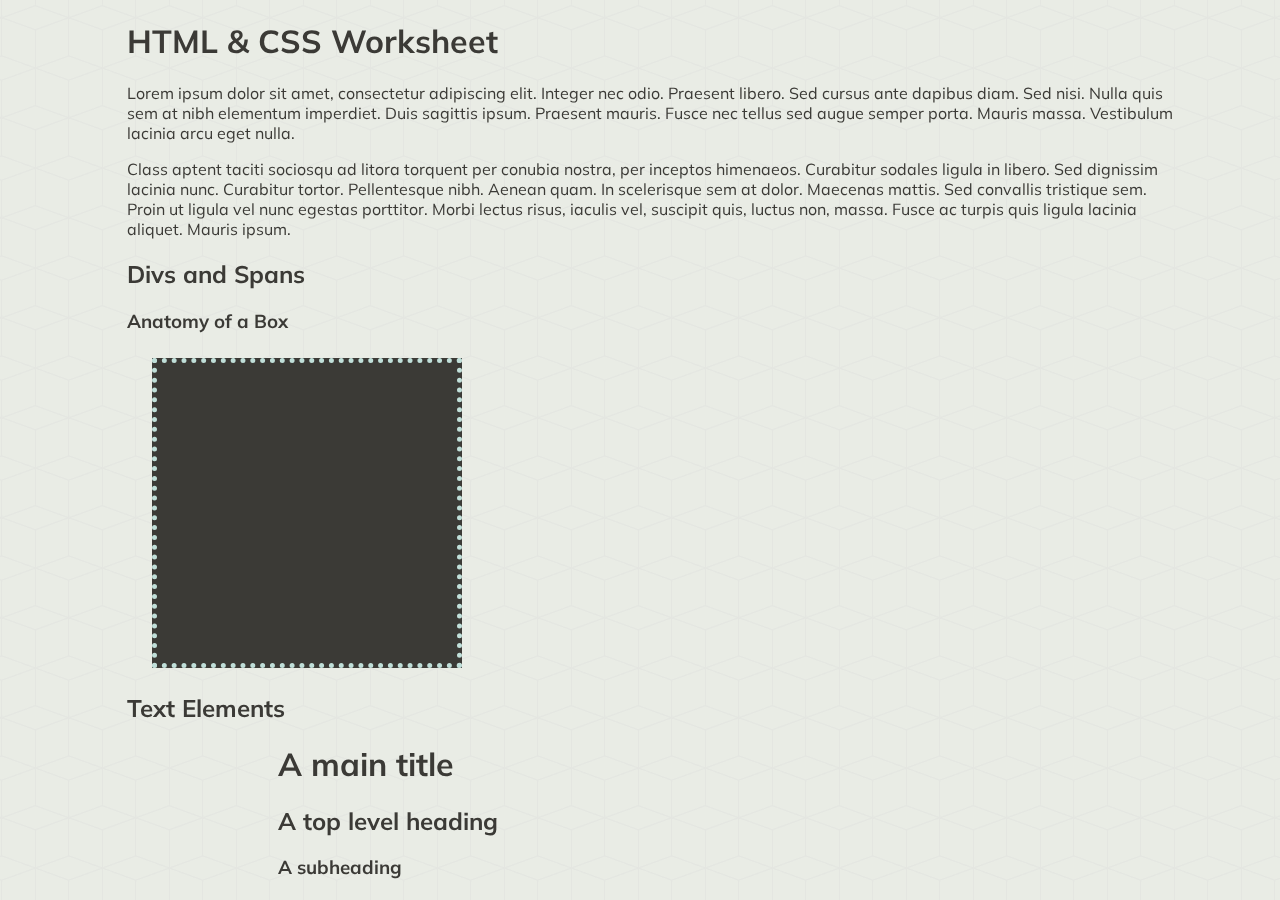
<file: example-page/index.html>
<!DOCTYPE html>
<html>
		<head>
				<title>HTML/CSS Worksheet</title>
				<!-- Layout CSS Files -->
				<link rel="stylesheet" type="text/css" href="./main.css">
				<link rel="stylesheet" type="text/css" href="./grid.css">
				<!-- Worksheet CSS File -->
				<link rel="stylesheet" type="text/css" href="./worksheet.css">
				<!-- Muli/Playfair Font Stylesheet -->
				<link href="https://fonts.googleapis.com/css?family=Muli|Playfair+Display" rel="stylesheet">
		</head>

		<body class="grid solid-background">
			<div class="overlay-alt"></div>

			<main class="grid__col grid__col--5-of-6 grid__col--centered">
				<section>
					<h1>HTML &amp; CSS Worksheet</h1>
					<p>Lorem ipsum dolor sit amet, consectetur adipiscing elit. Integer nec odio. Praesent libero. Sed cursus ante dapibus diam. Sed nisi. Nulla quis sem at nibh elementum imperdiet. Duis sagittis ipsum. Praesent mauris. Fusce nec tellus sed augue semper porta. Mauris massa. Vestibulum lacinia arcu eget nulla.</p>

					<p>Class aptent taciti sociosqu ad litora torquent per conubia nostra, per inceptos himenaeos. Curabitur sodales ligula in libero. Sed dignissim lacinia nunc. Curabitur tortor. Pellentesque nibh. Aenean quam. In scelerisque sem at dolor. Maecenas mattis. Sed convallis tristique sem. Proin ut ligula vel nunc egestas porttitor. Morbi lectus risus, iaculis vel, suscipit quis, luctus non, massa. Fusce ac turpis quis ligula lacinia aliquet. Mauris ipsum.</p>
				</section>

				<h2>Divs and Spans</h2>
				<section>
					<h3>Anatomy of a Box</h3>
					<div class="first-box"></div>
				</section>

				<h2>Text Elements</h2>
				<section class="grid__col grid__col--3-of-4 grid__col--centered">
						<h1>A main title</h1>
						<h2>A top level heading</h2>
						<h3>A subheading</h3>
						<h4>A sub-subheading</h4>
						<p>A paragraph</p>
				</section>

				<footer>
					<span class="grid__col grid__col--2-of-2">
						<h4>Have questions? Contact Elizabeth!</h4>
					</span>
					<span class="grid__col grid__col--1-of-4">
						<a href="https://twitter.com/TooxCB">Twitter</a>
					</span>
					<span class="grid__col grid__col--1-of-4">
						<a href="https://github.com/CBElizabeth">Github</a>
					</span>
					<span class="grid__col grid__col--1-of-4">
						<a href="https://www.linkedin.com/in/cbelizabeth">LinkedIn</a>
					</span>
					<span class="grid__col grid__col--1-of-4">
						<a href="mailto:e.r.blackburn@gmail.com">Email</a>
					</span>
				</footer>
			</main>

		</body>
</html>
</file>
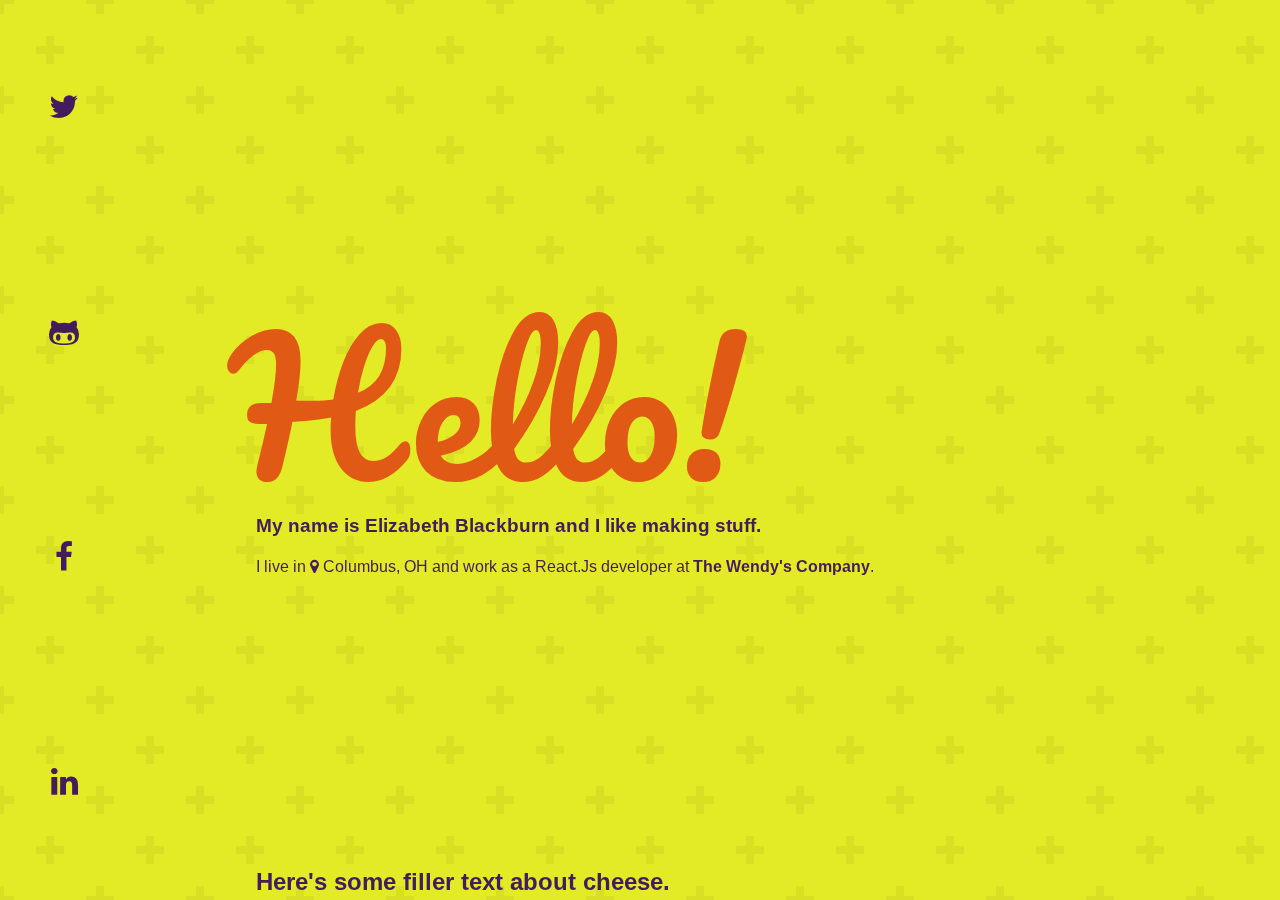
<file: portfolio/index.html>
<!DOCTYPE html>
<html>
		<head>
				<title>E. Blackburn - Contact</title>
				<link rel="stylesheet" type="text/css" href="main.css">
				<link rel="stylesheet" type="text/css" href="fixed-pattern-background-layout.css">
				<link rel="stylesheet" type="text/css" href="./lib/image-slider/image-slider.css">
				<link href="https://fonts.googleapis.com/css?family=Arimo|Pacifico" rel="stylesheet">
				<link rel="stylesheet" href="./lib/font-awesome-4.7.0/css/font-awesome.min.css">
		</head>

		<body class="plus-bg">

			<!-- social icons -->
			<aside class="social-links">
				<a href="https://twitter.com/TooxCB"><i class="fa fa-twitter fa-2x"></i></a>
				<a href=""><i class="fa fa-github-alt fa-2x"></i></a>
				<a href=""><i class="fa fa-facebook-f fa-2x"></i></a>
				<a href=""><i class="fa fa-linkedin fa-2x"></i></a>
			</aside>

			<main class="container-right-skew grid">


					<section class="header">
						<article>
							<span class="hello-text">Hello!</span>
							<h3 class="subheader">My name is Elizabeth Blackburn and I like making stuff.</h3>
							<p>I live in <i class="fa fa-map-marker"></i> Columbus, OH and work as a React.Js developer at <a href="https://www.wendys.com/">The Wendy's Company</a>.</p>
						</article>
					</section>



					<section class="text-box page">
						<h2>Here's some filler text about cheese.</h2>
						<img src="./images/illustrated-green.png" class="circular-square" id="profile-picture">
						<p>Monterey jack cream cheese goat. Manchego melted cheese airedale ricotta swiss airedale fromage frais caerphilly. St. agur blue cheese swiss cow cheese strings cottage cheese paneer dolcelatte cottage cheese. Rubber cheese queso cut the cheese.</p>
						<p>Macaroni cheese cheesy grin feta. Cheese slices cheddar fromage fromage frais brie cheese triangles lancashire blue castello.</p>
						<p>Melted cheese fondue say cheese. Ricotta danish fontina fromage frais st. agur blue cheese gouda cheese triangles chalk and cheese squirty cheese.</p>
					</section>


					<!-- The Slider -->

					<section class="image-slider page">
						<input checked type=radio name=slider id=slide1 />
						<input type=radio name=slider id=slide2 />
						<input type=radio name=slider id=slide3 />
						<input type=radio name=slider id=slide4 />

						<div id=slides>

						  <div id=overflow>
						  
						    <div class=inner>
						    
						      <article>
						        <div class=info><h3>I didn't take this picture..</h3>
						        <p>..but it's under a Creative Commons CC0 license!</p></div>
						        <img src="./images/stock-images/abstract-street-art.jpg" />
						      </article>
						      
						      <article>
						        <div class=info><h3>I didn't take this picture either.</h3></div>
						        <img src="./images/stock-images/neon-woman-wall.jpg" />
						      </article>
						      
						      <article>
						        <div class=info><h3>Or this one.</h3></div>
						        <img src="./images/stock-images/purple-street-art.jpg" />
						      </article>
						      
						      <article>
						        <div class=info><h3>Or this one!</h3></div>
						        <img src="./images/stock-images/teal-face-street-art.jpg" />
						      </article>
						      
						    </div> <!-- .inner -->
						    
						  </div> <!-- #overflow -->

						</div> <!-- #slides -->


						<!-- Controls and Active Slide Display -->

						<div id=controls>

						  <label for=slide1></label>
						  <label for=slide2></label>
						  <label for=slide3></label>
						  <label for=slide4></label>

						</div> <!-- #controls -->

						<div id=active>

						  <label for=slide1></label>
						  <label for=slide2></label>
						  <label for=slide3></label>
						  <label for=slide4></label>
						  
						</div> <!-- #active -->
						
					</section>

					<!-- End of Slider -->

					<section class="text-box page">
						<h2>Here's another thing..</h2>
						<p>I love cheese, especially fromage cheese and biscuits. Manchego stilton dolcelatte monterey jack taleggio red leicester manchego cauliflower cheese.</p>
						<p>Bavarian bergkase when the cheese comes out everybody's happy babybel cheese strings chalk and cheese danish fontina cheddar stilton.</p>
						<p>Edam taleggio camembert de normandie mozzarella cheesy grin pecorino cheese on toast manchego. Boursin.</p>
					</section>





			</main>
		</body>
</html>
</file>
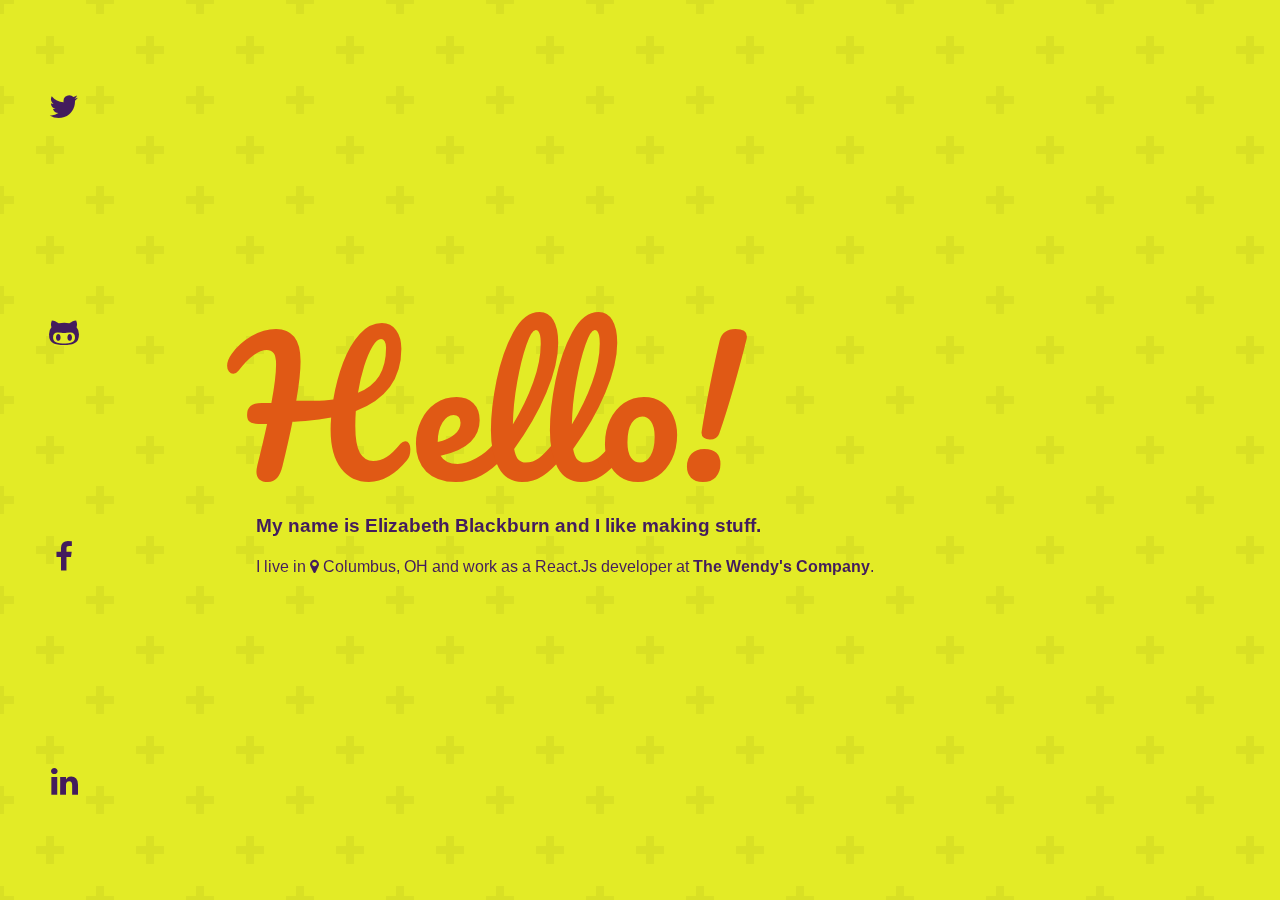
<file: portfolio/fixed-pattern-background-layout.html>
<!DOCTYPE html>
<html>
		<head>
				<title>Fixed Pattern Background Layout</title>
				<link rel="stylesheet" type="text/css" href="./css/main.css">
				<link rel="stylesheet" type="text/css" href="./css/fixed-pattern-background-layout.css">
				<link rel="stylesheet" type="text/css" href="./lib/image-slider/image-slider.css">
				<link href="https://fonts.googleapis.com/css?family=Arimo|Pacifico" rel="stylesheet">
				<link rel="stylesheet" href="./lib/font-awesome-4.7.0/css/font-awesome.min.css">
		</head>

		<body class="plus-bg">

			<!-- social icons -->
			<aside class="social-links-left">
				<a href="https://twitter.com/TooxCB"><i class="fa fa-twitter fa-2x"></i></a>
				<a href="https://github.com/CBElizabeth"><i class="fa fa-github-alt fa-2x"></i></a>
				<a href="https://www.facebook.com/elizabeth.blackburn.98"><i class="fa fa-facebook-f fa-2x"></i></a>
				<a href="https://www.linkedin.com/in/cbelizabeth"><i class="fa fa-linkedin fa-2x"></i></a>
			</aside>

			<main class="container-right-skew grid">


					<section class="header">
						<article>
							<span class="hello-text">Hello!</span>
							<h3 class="subheader">My name is Elizabeth Blackburn and I like making stuff.</h3>
							<p>I live in <i class="fa fa-map-marker"></i> Columbus, OH and work as a React.Js developer at <a href="https://www.wendys.com/">The Wendy's Company</a>.</p>
						</article>
					</section>



					<section class="text-box page">
						<h2>Here's some filler text about cheese.</h2>
						<img src="./images/illustrated-green.png" class="circular-square" id="profile-picture">
						<p>Monterey jack cream cheese goat. Manchego melted cheese airedale ricotta swiss airedale fromage frais caerphilly. St. agur blue cheese swiss cow cheese strings cottage cheese paneer dolcelatte cottage cheese. Rubber cheese queso cut the cheese.</p>
						<p>Macaroni cheese cheesy grin feta. Cheese slices cheddar fromage fromage frais brie cheese triangles lancashire blue castello.</p>
						<p>Melted cheese fondue say cheese. Ricotta danish fontina fromage frais st. agur blue cheese gouda cheese triangles chalk and cheese squirty cheese.</p>
					</section>


					<!-- The Slider -->

					<section class="image-slider page">
						<input checked type=radio name=slider id=slide1 />
						<input type=radio name=slider id=slide2 />
						<input type=radio name=slider id=slide3 />
						<input type=radio name=slider id=slide4 />

						<div id=slides>

						  <div id=overflow>
						  
						    <div class=inner>
						    
						      <article>
						        <div class=info><h3>I didn't take this picture..</h3>
						        <p>..but it's under a Creative Commons CC0 license!</p></div>
						        <img src="./images/stock-images/abstract-street-art.jpg" />
						      </article>
						      
						      <article>
						        <div class=info><h3>I didn't take this picture either.</h3></div>
						        <img src="./images/stock-images/neon-woman-wall.jpg" />
						      </article>
						      
						      <article>
						        <div class=info><h3>Or this one.</h3></div>
						        <img src="./images/stock-images/purple-street-art.jpg" />
						      </article>
						      
						      <article>
						        <div class=info><h3>Or this one!</h3></div>
						        <img src="./images/stock-images/teal-face-street-art.jpg" />
						      </article>
						      
						    </div> <!-- .inner -->
						    
						  </div> <!-- #overflow -->

						</div> <!-- #slides -->


						<!-- Controls and Active Slide Display -->

						<div id=controls>

						  <label for=slide1></label>
						  <label for=slide2></label>
						  <label for=slide3></label>
						  <label for=slide4></label>

						</div> <!-- #controls -->

						<div id=active>

						  <label for=slide1></label>
						  <label for=slide2></label>
						  <label for=slide3></label>
						  <label for=slide4></label>
						  
						</div> <!-- #active -->
						
					</section>

					<!-- End of Slider -->

					<section class="text-box page">
						<h2>Here's another thing..</h2>
						<p>I love cheese, especially fromage cheese and biscuits. Manchego stilton dolcelatte monterey jack taleggio red leicester manchego cauliflower cheese.</p>
						<p>Bavarian bergkase when the cheese comes out everybody's happy babybel cheese strings chalk and cheese danish fontina cheddar stilton.</p>
						<p>Edam taleggio camembert de normandie mozzarella cheesy grin pecorino cheese on toast manchego. Boursin.</p>
					</section>





			</main>
		</body>
</html>
</file>
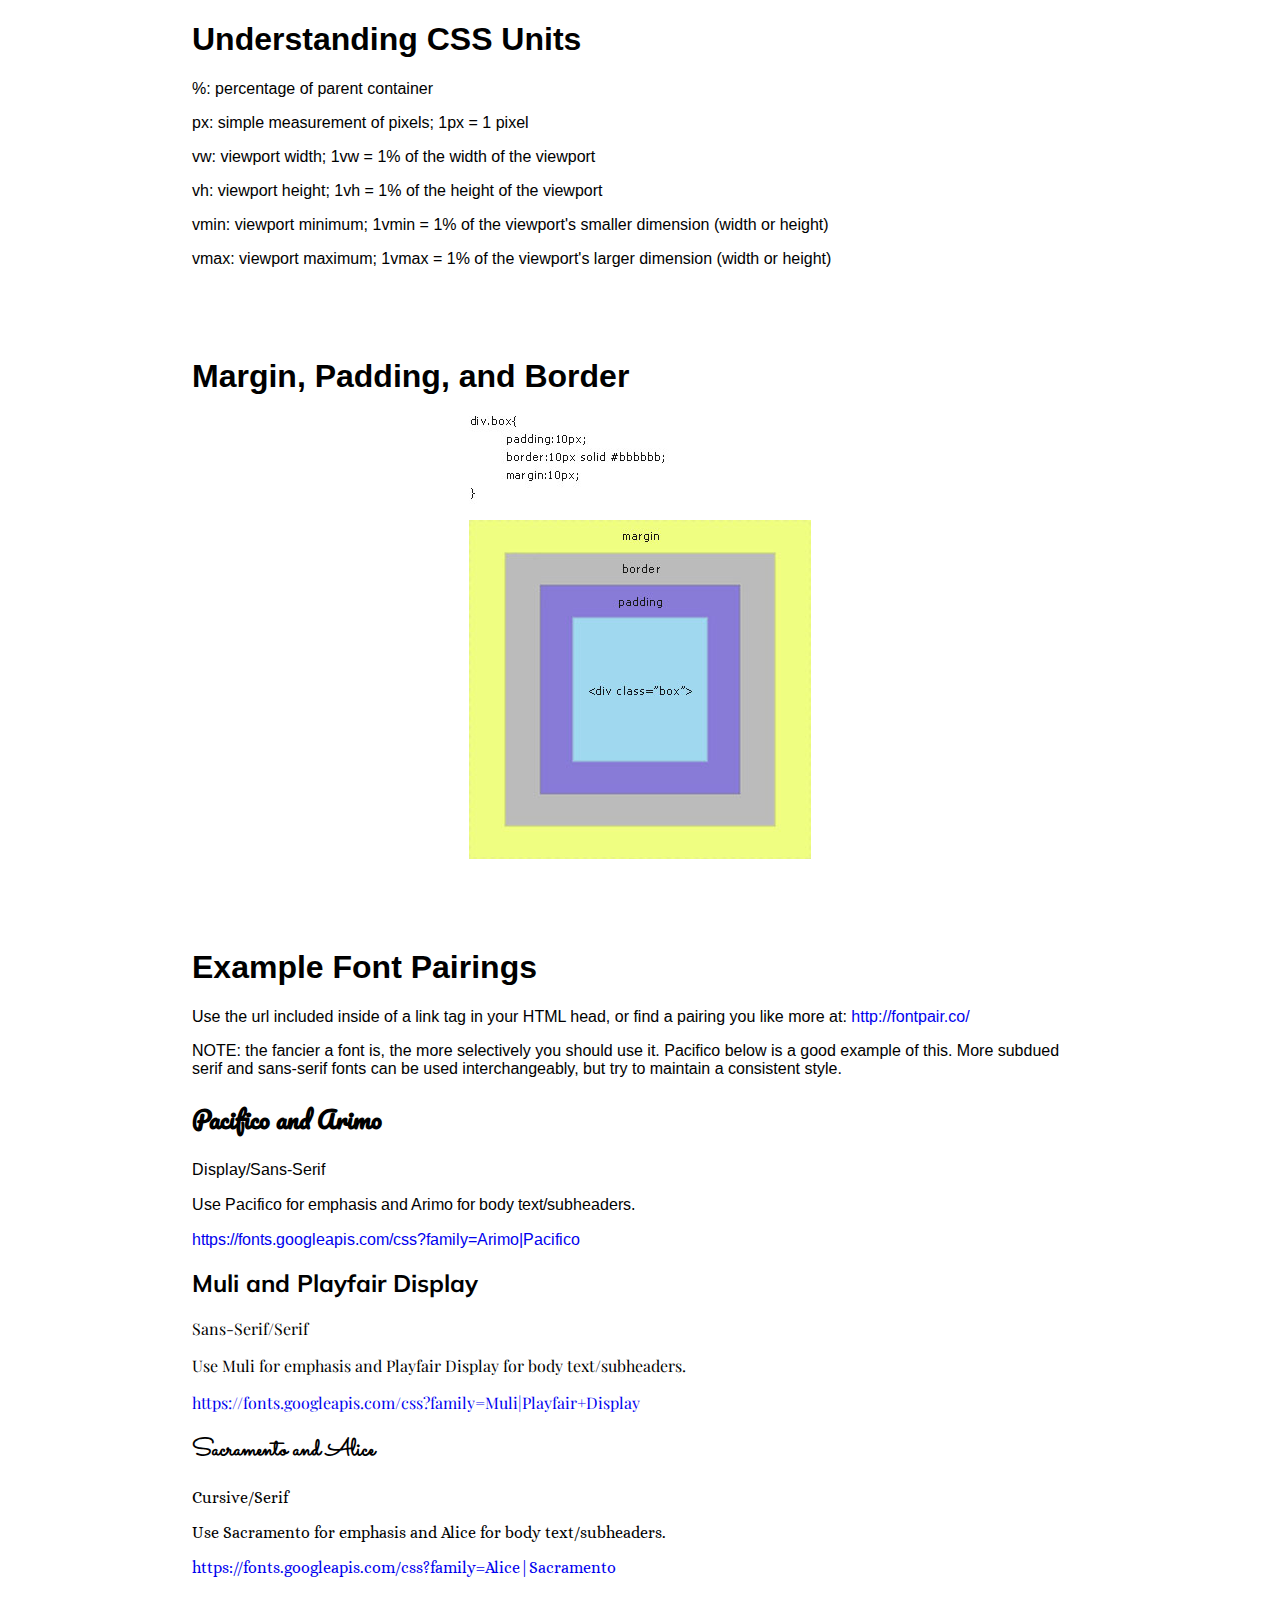
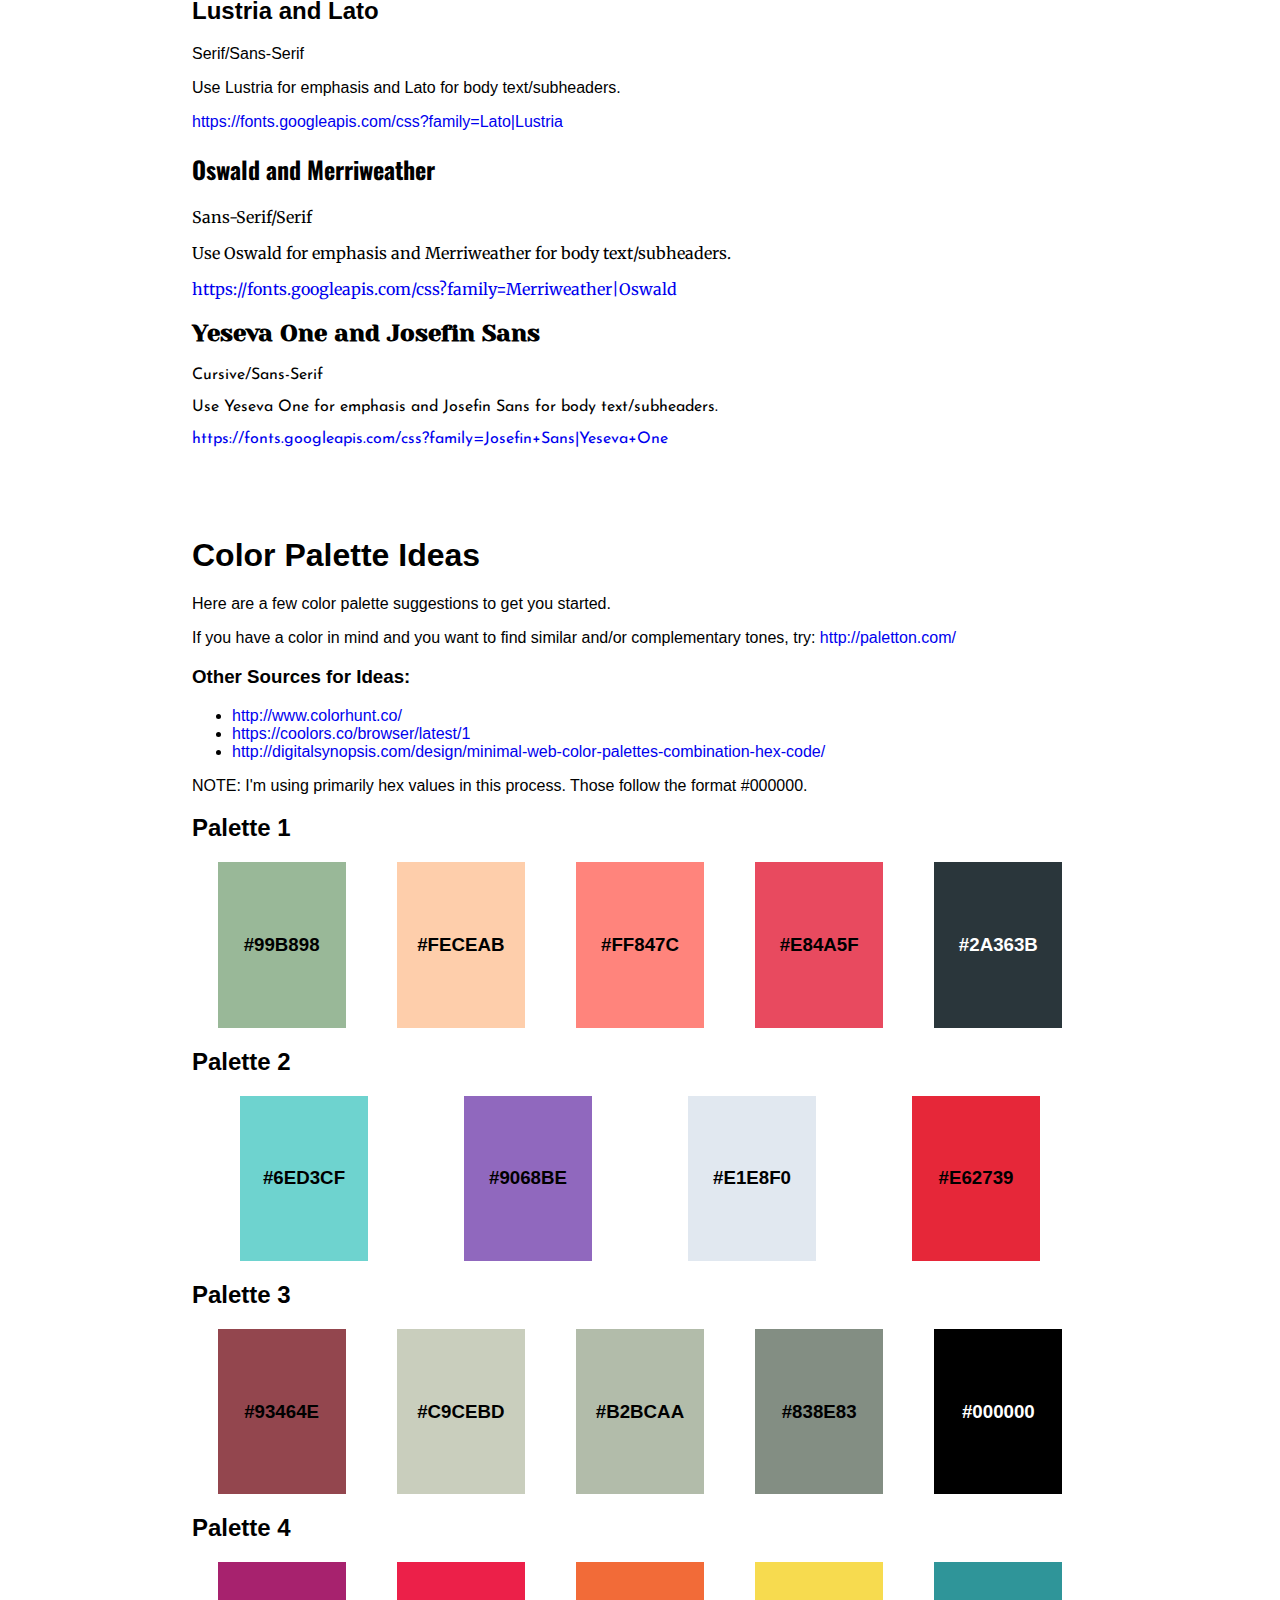
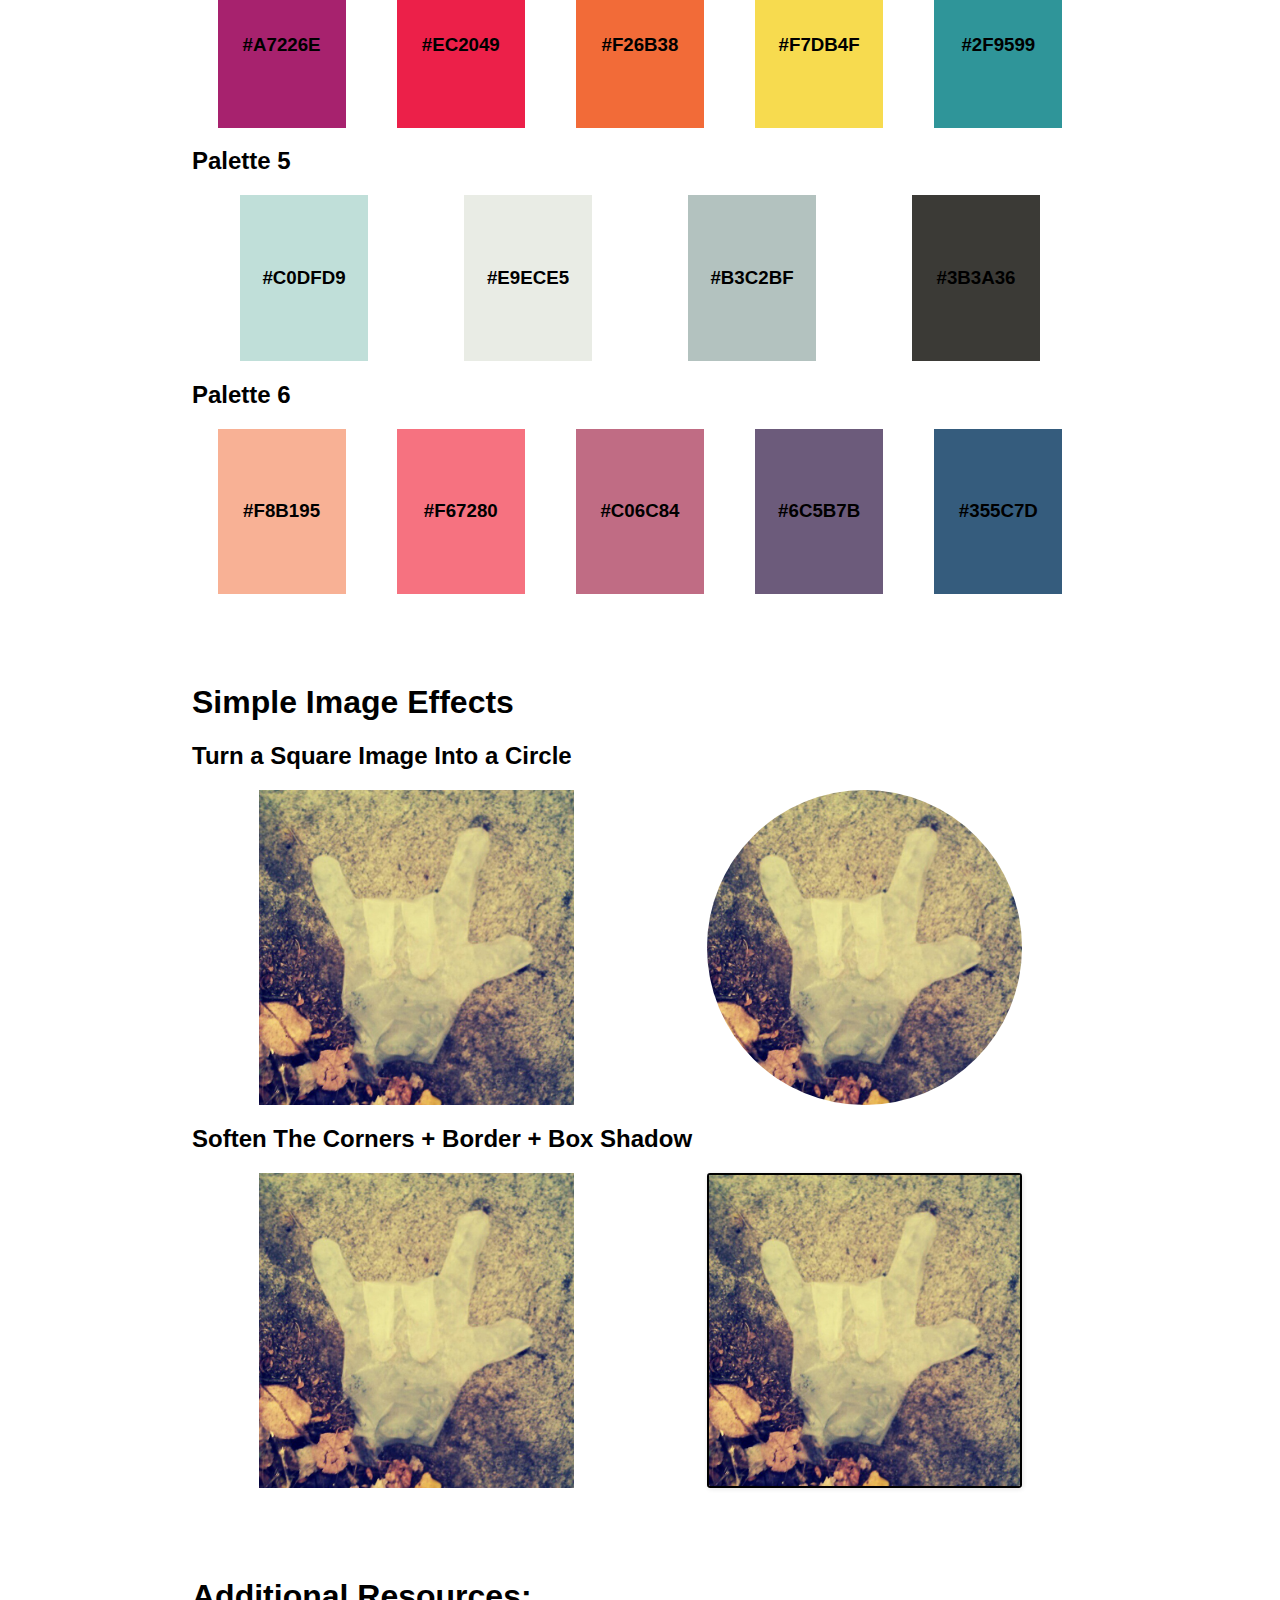
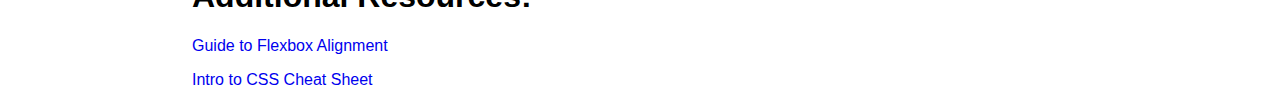
<file: portfolio/fonts-colors-etc.html>
<!DOCTYPE html>
<html>
  <head>
    <link rel="stylesheet" type="text/css" href="./css/main.css">
    <link rel="stylesheet" type="text/css" href="./css/fonts-colors-etc.css">
    <link href="https://fonts.googleapis.com/css?family=Arimo|Pacifico" rel="stylesheet">
    <link href="https://fonts.googleapis.com/css?family=Muli|Playfair+Display" rel="stylesheet">
    <link href="https://fonts.googleapis.com/css?family=Alice|Sacramento" rel="stylesheet">
    <link href="https://fonts.googleapis.com/css?family=Merriweather|Oswald" rel="stylesheet">
    <link href="https://fonts.googleapis.com/css?family=Lato|Lustria" rel="stylesheet">
    <link href="https://fonts.googleapis.com/css?family=Josefin+Sans|Yeseva+One" rel="stylesheet">
  </head>

  <body>
    <main class="container-centered grid">
      <section>
        <h1>Understanding CSS Units</h1>
        <p>%: percentage of parent container</p>
        <p>px: simple measurement of pixels; 1px = 1 pixel</p>
        <p>vw: viewport width; 1vw = 1% of the width of the viewport</p>
        <p>vh: viewport height; 1vh = 1% of the height of the viewport</p>
        <p>vmin: viewport minimum; 1vmin = 1% of the viewport's smaller dimension (width or height)</p>
        <p>vmax: viewport maximum; 1vmax = 1% of the viewport's larger dimension (width or height)</p>
      </section>

      <section>
        <h1>Margin, Padding, and Border</h1>
        <article class="flex-container">
          <img src="./images/presentation-images/css-box-model.jpg">
        </article>
      </section>
      
      <section>
        <h1>Example Font Pairings</h1>
        <p>Use the url included inside of a link tag in your HTML head, or find a pairing you like more at: <a href="http://fontpair.co/">http://fontpair.co/</a></p>
        <p>NOTE: the fancier a font is, the more selectively you should use it. Pacifico below is a good example of this. More subdued serif and sans-serif fonts can be used interchangeably, but try to maintain a consistent style.</p>

        <article class="pacifico-arimo">
          <h2>Pacifico and Arimo</h2>
          <p>Display/Sans-Serif</p>
          <p>Use Pacifico for emphasis and Arimo for body text/subheaders.</p>
          
          <p><a href="https://fonts.googleapis.com/css?family=Arimo|Pacifico">https://fonts.googleapis.com/css?family=Arimo|Pacifico</a></p>
        </article>

        <article class="muli-playfair-display">
          <h2>Muli and Playfair Display</h2>
          <p>Sans-Serif/Serif</p>
          <p>Use Muli for emphasis and Playfair Display for body text/subheaders.</p>

          <p><a href="https://fonts.googleapis.com/css?family=Muli|Playfair+Display">https://fonts.googleapis.com/css?family=Muli|Playfair+Display</a></p>
        </article>

        <article class="sacramento-alice">
          <h2>Sacramento and Alice</h2>
          <p>Cursive/Serif</p>
          <p>Use Sacramento for emphasis and Alice for body text/subheaders.</p>
          
          <p><a href="https://fonts.googleapis.com/css?family=Alice|Sacramento">https://fonts.googleapis.com/css?family=Alice|Sacramento</a></p>
        </article>

        <article class="lustria-lato">
          <h2>Lustria and Lato</h2>
          <p>Serif/Sans-Serif</p>
          <p>Use Lustria for emphasis and Lato for body text/subheaders.</p>

          <p><a href="https://fonts.googleapis.com/css?family=Lato|Lustria">https://fonts.googleapis.com/css?family=Lato|Lustria</a></p>
        </article>

        <article class="oswald-merriweather">
          <h2>Oswald and Merriweather</h2>
          <p>Sans-Serif/Serif</p>
          <p>Use Oswald for emphasis and Merriweather for body text/subheaders.</p>

          <p><a href="https://fonts.googleapis.com/css?family=Merriweather|Oswald">https://fonts.googleapis.com/css?family=Merriweather|Oswald</a></p>
        </article>

        <article class="yeseva-one-josefin-sans">
          <h2>Yeseva One and Josefin Sans</h2>
          <p>Cursive/Sans-Serif</p>
          <p>Use Yeseva One for emphasis and Josefin Sans for body text/subheaders.</p>

          <p><a href="https://fonts.googleapis.com/css?family=Josefin+Sans|Yeseva+One">https://fonts.googleapis.com/css?family=Josefin+Sans|Yeseva+One</a></p>
        </article>

      </section>

      <section>
        <h1>Color Palette Ideas</h1>
        <p>Here are a few color palette suggestions to get you started.</p>
        <p>If you have a color in mind and you want to find similar and/or complementary tones, try: <a href="http://paletton.com/">http://paletton.com/</a></p>
        <h3>Other Sources for Ideas:</h3>
        <ul>
          <li><a href="http://www.colorhunt.co/">http://www.colorhunt.co/</a></li>
          <li><a href="https://coolors.co/browser/latest/1">https://coolors.co/browser/latest/1</a></li>
          <li><a href="http://digitalsynopsis.com/design/minimal-web-color-palettes-combination-hex-code/">http://digitalsynopsis.com/design/minimal-web-color-palettes-combination-hex-code/</a></li>
        </ul>
        <p>NOTE: I'm using primarily hex values in this process. Those follow the format #000000.</p>
        <h2>Palette 1</h2>
        <article class="flex-container">
          <div style="background-color: #99B898"><h3>#99B898</h3></div>
          <div style="background-color: #FECEAB"><h3>#FECEAB</h3></div>
          <div style="background-color: #FF847C"><h3>#FF847C</h3></div>
          <div style="background-color: #E84A5F"><h3>#E84A5F</h3></div>
          <div style="background-color: #2A363B; color: #FFFFFF"><h3>#2A363B</h3></div>
        </article>

        <h2>Palette 2</h2>
        <article class="flex-container">
          <div style="background-color: #6ED3CF"><h3>#6ED3CF</h3></div>
          <div style="background-color: #9068BE"><h3>#9068BE</h3></div>
          <div style="background-color: #E1E8F0"><h3>#E1E8F0</h3></div>
          <div style="background-color: #E62739"><h3>#E62739</h3></div>
        </article>

        <h2>Palette 3</h2>
        <article class="flex-container">
          <div style="background-color: #93464E"><h3>#93464E</h3></div>
          <div style="background-color: #C9CEBD"><h3>#C9CEBD</h3></div>
          <div style="background-color: #B2BCAA"><h3>#B2BCAA</h3></div>
          <div style="background-color: #838E83"><h3>#838E83</h3></div>
          <div style="background-color: #000000; color: #FFFFFF"><h3>#000000</h3></div>
        </article>

        <h2>Palette 4</h2>
        <article class="flex-container">
          <div style="background-color: #A7226E"><h3>#A7226E</h3></div>
          <div style="background-color: #EC2049"><h3>#EC2049</h3></div>
          <div style="background-color: #F26B38"><h3>#F26B38</h3></div>
          <div style="background-color: #F7DB4F"><h3>#F7DB4F</h3></div>
          <div style="background-color: #2F9599"><h3>#2F9599</h3></div>
        </article>

        <h2>Palette 5</h2>
        <article class="flex-container">
          <div style="background-color: #C0DFD9"><h3>#C0DFD9</h3></div>
          <div style="background-color: #E9ECE5"><h3>#E9ECE5</h3></div>
          <div style="background-color: #B3C2BF"><h3>#B3C2BF</h3></div>
          <div style="background-color: #3B3A36"><h3>#3B3A36</h3></div>
        </article>

        <h2>Palette 6</h2>
        <article class="flex-container">
          <div style="background-color: #F8B195"><h3>#F8B195</h3></div>
          <div style="background-color: #F67280"><h3>#F67280</h3></div>
          <div style="background-color: #C06C84"><h3>#C06C84</h3></div>
          <div style="background-color: #6C5B7B"><h3>#6C5B7B</h3></div>
          <div style="background-color: #355C7D"><h3>#355C7D</h3></div>
        </article>
      </section>

      <section>
      <h1>Simple Image Effects</h1>
        <h2>Turn a Square Image Into a Circle</h2>
        <article class="flex-container">
          <img src="./images/love_sign.jpg" class="before-image">
          <img src="./images/love_sign.jpg" class="circular-square">
        </article>

        <h2>Soften The Corners + Border + Box Shadow</h1>
        <article class="flex-container">
          <img src="./images/love_sign.jpg" class="before-image">
          <img src="./images/love_sign.jpg" class="styled-image">
        </article>
      </section>

      <section>
        <h1>Additional Resources:</h1>
        <p><a href="https://scotch.io/tutorials/a-visual-guide-to-css3-flexbox-properties">Guide to Flexbox Alignment</a></p>
        <p><a href="http://earlgreycreative.com/2014/07/intro-to-css-cheat-sheet.html">Intro to CSS Cheat Sheet</a></p>
      </section>
    </main>
    
  </body>
</html>
</file>
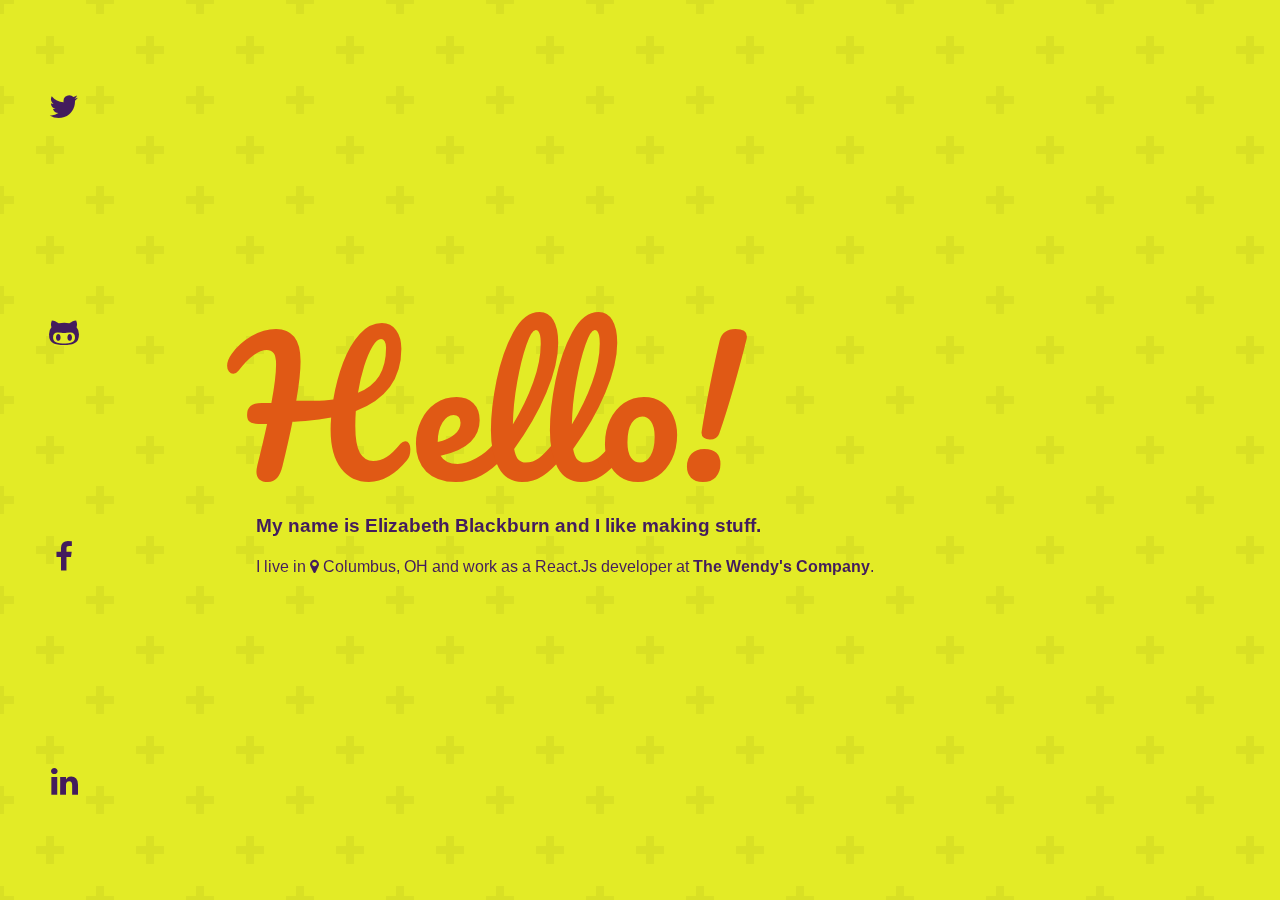
<file: portfolio/index-1.html>
<!DOCTYPE html>
<html>
		<head>
				<title>E. Blackburn</title>
				<link rel="stylesheet" type="text/css" href="./css/main.css">
				<link rel="stylesheet" type="text/css" href="./css/fixed-pattern-background-layout.css">
				<link rel="stylesheet" type="text/css" href="./lib/image-slider/image-slider.css">
				<link href="https://fonts.googleapis.com/css?family=Arimo|Pacifico" rel="stylesheet">
				<link rel="stylesheet" href="./lib/font-awesome-4.7.0/css/font-awesome.min.css">
		</head>

		<body class="plus-bg">

			<!-- social icons -->
			<aside class="social-links-left">
				<a href="https://twitter.com/TooxCB"><i class="fa fa-twitter fa-2x"></i></a>
				<a href="https://github.com/CBElizabeth"><i class="fa fa-github-alt fa-2x"></i></a>
				<a href="https://www.facebook.com/elizabeth.blackburn.98"><i class="fa fa-facebook-f fa-2x"></i></a>
				<a href="https://www.linkedin.com/in/cbelizabeth"><i class="fa fa-linkedin fa-2x"></i></a>
			</aside>

			<main class="container-right-skew grid">


					<section class="header">
						<article>
							<span class="hello-text">Hello!</span>
							<h3 class="subheader">My name is Elizabeth Blackburn and I like making stuff.</h3>
							<p>I live in <i class="fa fa-map-marker"></i> Columbus, OH and work as a React.Js developer at <a href="https://www.wendys.com/">The Wendy's Company</a>.</p>
						</article>
					</section>



					<section class="text-box page">
						<h2>Here's some filler text about cheese.</h2>
						<img src="./images/illustrated-green.png" class="circular-square" id="profile-picture">
						<p>Monterey jack cream cheese goat. Manchego melted cheese airedale ricotta swiss airedale fromage frais caerphilly. St. agur blue cheese swiss cow cheese strings cottage cheese paneer dolcelatte cottage cheese. Rubber cheese queso cut the cheese.</p>
						<p>Macaroni cheese cheesy grin feta. Cheese slices cheddar fromage fromage frais brie cheese triangles lancashire blue castello.</p>
						<p>Melted cheese fondue say cheese. Ricotta danish fontina fromage frais st. agur blue cheese gouda cheese triangles chalk and cheese squirty cheese.</p>
					</section>


					<!-- The Slider -->

					<section class="image-slider page">
						<input checked type=radio name=slider id=slide1 />
						<input type=radio name=slider id=slide2 />
						<input type=radio name=slider id=slide3 />
						<input type=radio name=slider id=slide4 />

						<div id=slides>

						  <div id=overflow>
						  
						    <div class=inner>
						    
						      <article>
						        <div class=info><h3>I didn't take this picture..</h3>
						        <p>..but it's under a Creative Commons CC0 license!</p></div>
						        <img src="./images/stock-images/abstract-street-art.jpg" />
						      </article>
						      
						      <article>
						        <div class=info><h3>I didn't take this picture either.</h3></div>
						        <img src="./images/stock-images/neon-woman-wall.jpg" />
						      </article>
						      
						      <article>
						        <div class=info><h3>Or this one.</h3></div>
						        <img src="./images/stock-images/purple-street-art.jpg" />
						      </article>
						      
						      <article>
						        <div class=info><h3>Or this one!</h3></div>
						        <img src="./images/stock-images/teal-face-street-art.jpg" />
						      </article>
						      
						    </div> <!-- .inner -->
						    
						  </div> <!-- #overflow -->

						</div> <!-- #slides -->


						<!-- Controls and Active Slide Display -->

						<div id=controls>

						  <label for=slide1></label>
						  <label for=slide2></label>
						  <label for=slide3></label>
						  <label for=slide4></label>

						</div> <!-- #controls -->

						<div id=active>

						  <label for=slide1></label>
						  <label for=slide2></label>
						  <label for=slide3></label>
						  <label for=slide4></label>
						  
						</div> <!-- #active -->
						
					</section>

					<!-- End of Slider -->

					<section class="text-box page">
						<h2>Here's another thing..</h2>
						<p>I love cheese, especially fromage cheese and biscuits. Manchego stilton dolcelatte monterey jack taleggio red leicester manchego cauliflower cheese.</p>
						<p>Bavarian bergkase when the cheese comes out everybody's happy babybel cheese strings chalk and cheese danish fontina cheddar stilton.</p>
						<p>Edam taleggio camembert de normandie mozzarella cheesy grin pecorino cheese on toast manchego. Boursin.</p>
					</section>





			</main>
		</body>
</html>
</file>
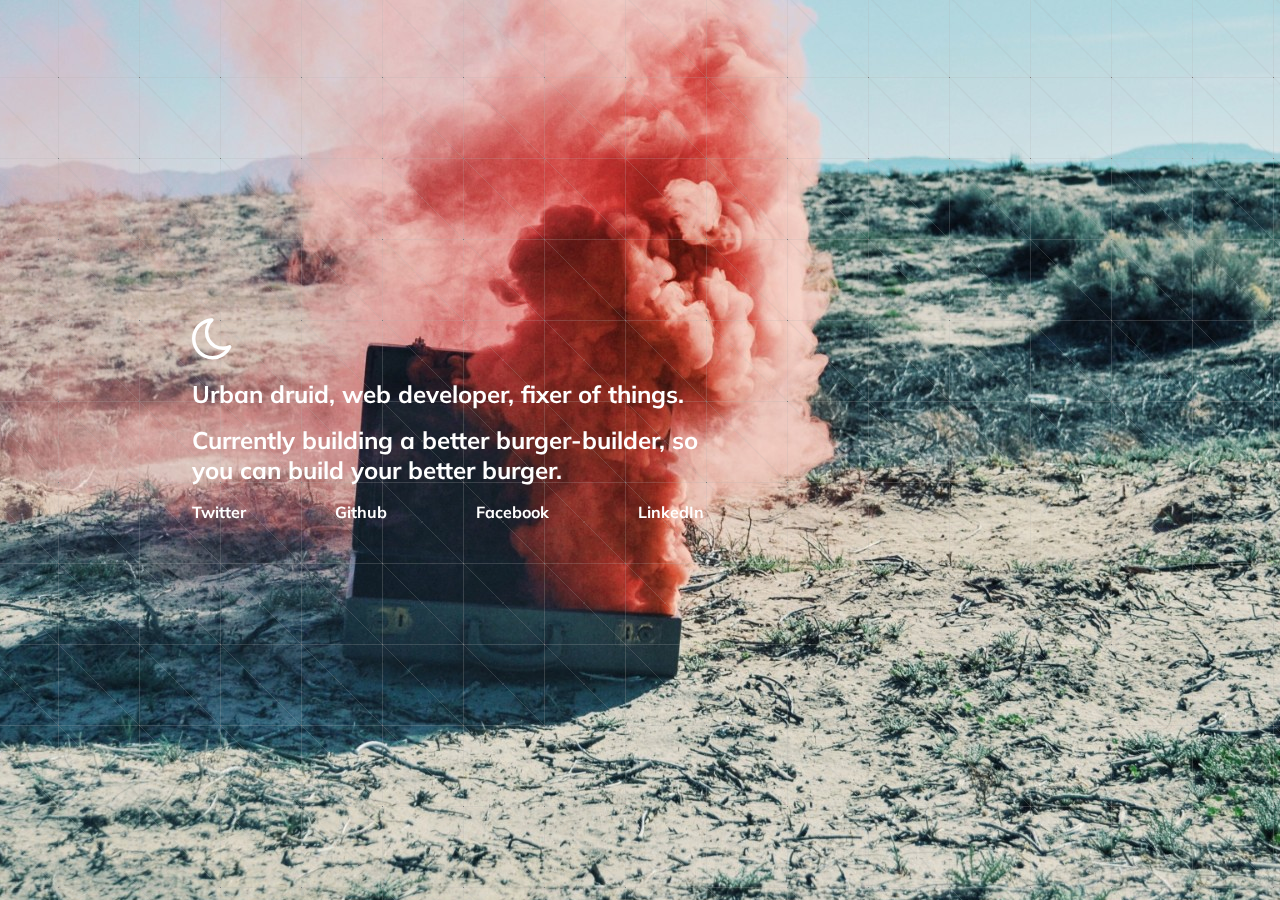
<file: portfolio/index-2.html>
<!DOCTYPE html>
<html>
		<head>
				<title>E. Blackburn</title>
				<link rel="stylesheet" type="text/css" href="./css/main.css">
				<link rel="stylesheet" type="text/css" href="./css/minimalist-layout.css">
				<link href="https://fonts.googleapis.com/css?family=Muli|Playfair+Display" rel="stylesheet">
				<link rel="stylesheet" href="./lib/font-awesome-4.7.0/css/font-awesome.min.css">
		</head>

		<body class="image-background">
			<div class="overlay"></div>
			<main class="container-left-skew grid">
				<section class="page narrow-page">
					<article>
						<i class="fa fa-moon-o fa-3x"></i>
						<h1>Urban druid, web developer, fixer of things.</h1>
						<h1>Currently building a better burger-builder, so you can build your better burger.</h1>
					</article>

					<article class="social-links-row">
						<a href="https://twitter.com/TooxCB">Twitter</a>
						<a href="https://github.com/CBElizabeth">Github</a>
						<a href="https://www.facebook.com/elizabeth.blackburn.98">Facebook</a>
						<a href="https://www.linkedin.com/in/cbelizabeth">LinkedIn</a>
					</article>
				</section>
			</main>

		</body>
</html>
</file>
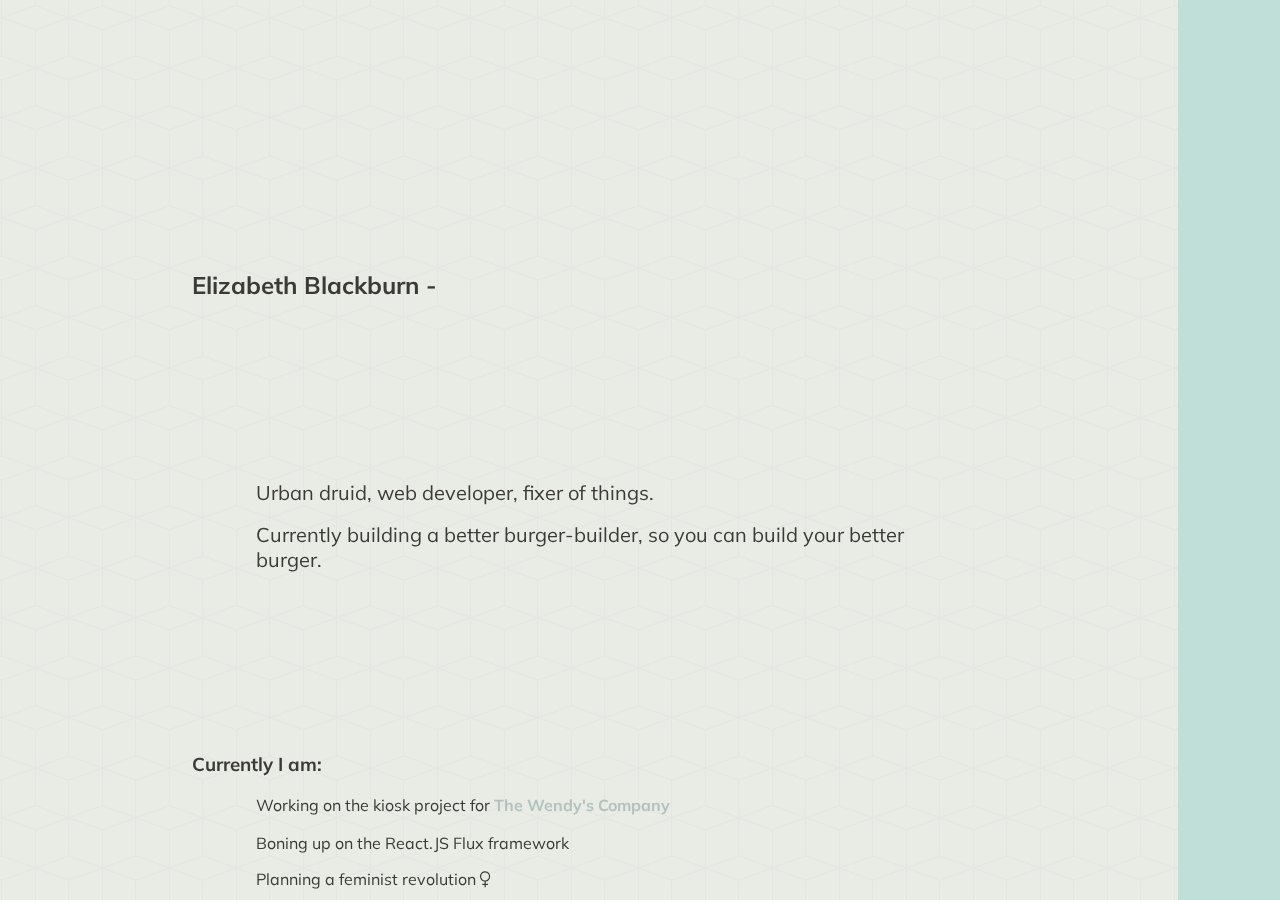
<file: portfolio/index-3.html>
<!DOCTYPE html>
<html>
		<head>
				<title>E. Blackburn</title>
				<link rel="stylesheet" type="text/css" href="./css/main.css">
				<link rel="stylesheet" type="text/css" href="./css/solid-background-scroll-layout.css">
				<link href="https://fonts.googleapis.com/css?family=Muli|Playfair+Display" rel="stylesheet">
				<link rel="stylesheet" href="./lib/font-awesome-4.7.0/css/font-awesome.min.css">
		</head>

		<body class="solid-background">
			<div class="overlay-alt"></div>

			<aside class="solid-sidebar-right">
			</aside>

			<main class="container-left-skew grid">
				<section>
					<h1>Elizabeth Blackburn -</h1>
				</section>

				<section>
					<article>
						<h2>Urban druid, web developer, fixer of things.</h2>
						<h2>Currently building a better burger-builder, so you can build your better burger.</h2>
					</article>
				</section>
				<section>
					<h3>Currently I am:</h3>
					<article>
						<p>Working on the kiosk project for <a href="https://www.wendys.com/">The Wendy's Company</a></p>
						<p>Boning up on the React.JS Flux framework</p>
						<p>Planning a feminist revolution <i class="fa fa-venus"></i></p>
					</article>
				</section>
				<section>
					<h3>Connect:</h3>
					<article>
						<p><a href="https://twitter.com/TooxCB">Twitter</a></p>
						<p><a href="https://github.com/CBElizabeth">Github</a></p>
						<p><a href="https://www.facebook.com/elizabeth.blackburn.98">Facebook</a></p>
						<p><a href="https://www.linkedin.com/in/cbelizabeth">LinkedIn</a></p>
					</article>
				</section>
				<section>
					<h1>Get in touch - <a href="mailto:e.r.blackburn@gmail.com">e.r.blackburn@gmail.com</a></h1>
				</section>
			</main>

		</body>
</html>
</file>
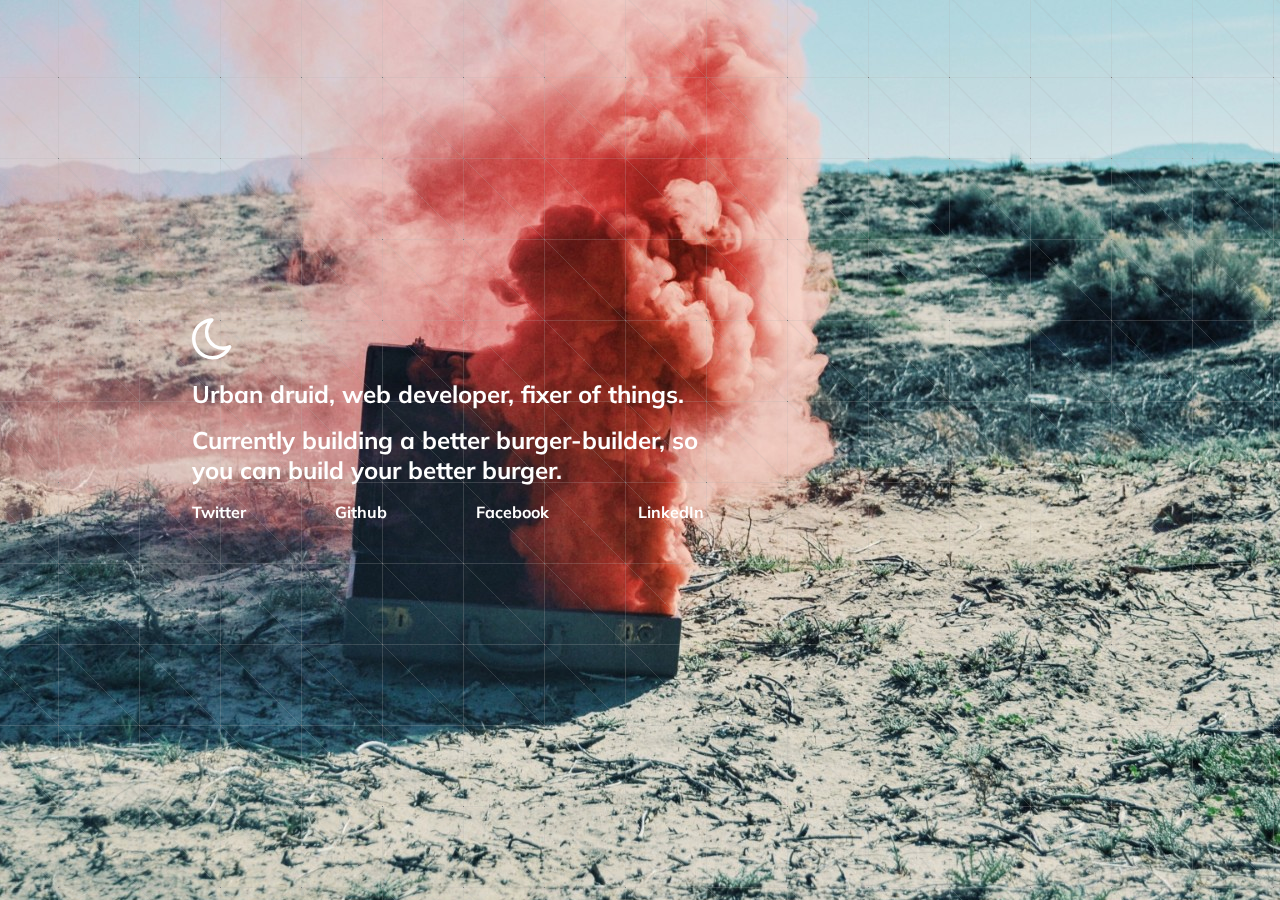
<file: portfolio/minimalist-layout.html>
<!DOCTYPE html>
<html>
		<head>
				<title>Minimalist Layout</title>
				<link rel="stylesheet" type="text/css" href="./css/main.css">
				<link rel="stylesheet" type="text/css" href="./css/minimalist-layout.css">
				<link href="https://fonts.googleapis.com/css?family=Muli|Playfair+Display" rel="stylesheet">
				<link rel="stylesheet" href="./lib/font-awesome-4.7.0/css/font-awesome.min.css">
		</head>

		<body class="image-background">
			<div class="overlay"></div>
			<main class="container-left-skew grid">
				<section class="page narrow-page">
					<article>
						<i class="fa fa-moon-o fa-3x"></i>
						<h1>Urban druid, web developer, fixer of things.</h1>
						<h1>Currently building a better burger-builder, so you can build your better burger.</h1>
					</article>

					<article class="social-links-row">
						<a href="https://twitter.com/TooxCB">Twitter</a>
						<a href="https://github.com/CBElizabeth">Github</a>
						<a href="https://www.facebook.com/elizabeth.blackburn.98">Facebook</a>
						<a href="https://www.linkedin.com/in/cbelizabeth">LinkedIn</a>
					</article>
				</section>
			</main>

		</body>
</html>
</file>
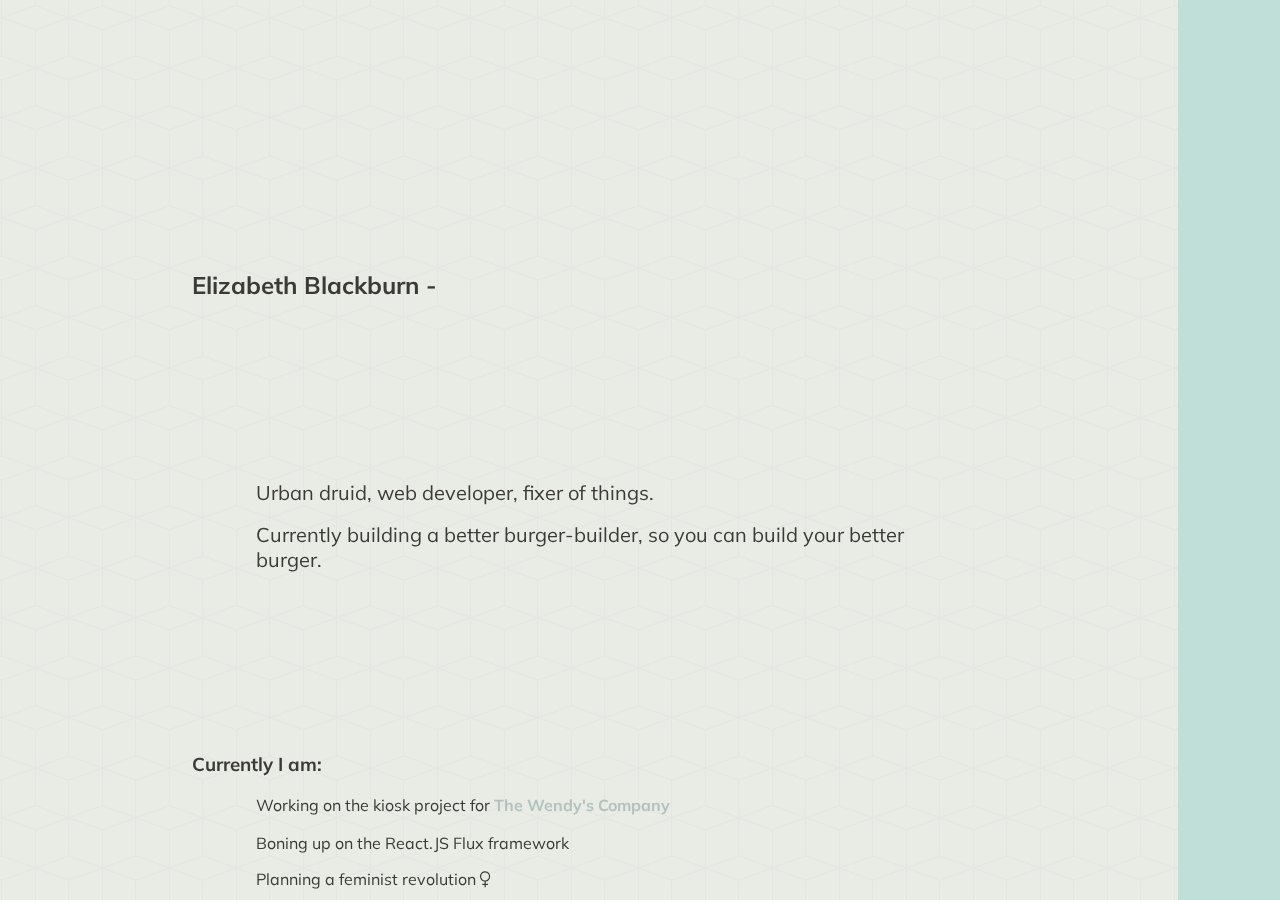
<file: portfolio/solid-background-scroll-layout.html>
<!DOCTYPE html>
<html>
		<head>
				<title>Solid Background Scroll Layout</title>
				<link rel="stylesheet" type="text/css" href="./css/main.css">
				<link rel="stylesheet" type="text/css" href="./css/solid-background-scroll-layout.css">
				<link href="https://fonts.googleapis.com/css?family=Muli|Playfair+Display" rel="stylesheet">
				<link rel="stylesheet" href="./lib/font-awesome-4.7.0/css/font-awesome.min.css">
		</head>

		<body class="solid-background">
			<div class="overlay-alt"></div>

			<aside class="solid-sidebar-right">
			</aside>

			<main class="container-left-skew grid">
				<section>
					<h1>Elizabeth Blackburn -</h1>
				</section>

				<section>
					<article>
						<h2>Urban druid, web developer, fixer of things.</h2>
						<h2>Currently building a better burger-builder, so you can build your better burger.</h2>
					</article>
				</section>
				<section>
					<h3>Currently I am:</h3>
					<article>
						<p>Working on the kiosk project for <a href="https://www.wendys.com/">The Wendy's Company</a></p>
						<p>Boning up on the React.JS Flux framework</p>
						<p>Planning a feminist revolution <i class="fa fa-venus"></i></p>
					</article>
				</section>
				<section>
					<h3>Connect:</h3>
					<article>
						<p><a href="https://twitter.com/TooxCB">Twitter</a></p>
						<p><a href="https://github.com/CBElizabeth">Github</a></p>
						<p><a href="https://www.facebook.com/elizabeth.blackburn.98">Facebook</a></p>
						<p><a href="https://www.linkedin.com/in/cbelizabeth">LinkedIn</a></p>
					</article>
				</section>
				<section>
					<h1>Get in touch - <a href="mailto:e.r.blackburn@gmail.com">e.r.blackburn@gmail.com</a></h1>
				</section>
			</main>

		</body>
</html>
</file>
<file: example-page/main.css>
/* Setup */

html {
    color: #431C5D;
}
body {
    margin: 0;
}
a {
    text-decoration: none;
}
*, *:after, *:before {
    -moz-box-sizing: border-box;
    -webkit-box-sizing: border-box;
    box-sizing: border-box;
}
::selection {
    background: #b3d4fc;
    text-shadow: none;
}
audio,
canvas,
iframe,
img,
svg,
video {
    vertical-align: middle;
}
textarea {
    resize: vertical;
}

/* Comment out text below to restore visible scrollbars! */
::-webkit-scrollbar { 
    display: none; 
}

body {
    position: fixed;
    font-family: 'Muli', sans-serif;
    color: #3B3A36;
    height: 100vh;
    width: 100vw;
}

a {
    color: #B3C2BF;
    font-weight: 700;
    font-style: normal;
    line-height: 1.4em;
}

main {
    height: 100vh;
    overflow: scroll;
}

/* solid background color */
.solid-background {
    background-color: #E9ECE5;
    z-index: -2;
}

[class*='-background'] > .overlay-alt {
    background-image: url(./cubes.png);
    background-repeat: repeat;
    height: 105vh;
    left: -5vw;
    margin: 0px;
    position: absolute;
    top: -5vh;
    width: 105vw;
    z-index: -1;
}

.narrow-page {
    width: 40vw;
}

.solid-sidebar-right {
	background-color: #C0DFD9;
	position: fixed;
    z-index: 3;
    height: 100vh;
    right: 0px;
    width: 8vw;
}
</file>
<file: example-page/grid.css>
@charset "UTF-8";
/*-----------------------------------*\

  $TOAST-GRID

  An insane grid.
  You'd be mad to use it.

  Usage
  =====

  Assuming default values:

  <div class="grid">
    <div class="grid__col grid__col--1-of-2">
      A half-width column.
    </div>
    <div class="grid__col grid__col--1-of-4 grid__col--pull-1-of-4">
      A quarter, pulled left by its own width. You get this, right?
    </div>
  </div>


  Customisation
  =============

  $toast-grid-namespace and $toast-grid-column-namespace
  adjusts the class names for the grid. With
  default values, grid wrappers have a class
  of '.grid' and columns '.grid__col'.

  $toast-col-groups(n) adjusts column divisions.
  For example, $toast-col-groups(12) will produce
  a 12-column grid. $col-groups(3,6,8)
  will produce a 3-, 6-, and 8-column grid.

  $toast-gutter-width is—you guessed it—the gutter
  width. Accepts any unit.

  That's it. Have fun.

\*-----------------------------------*/

$gutter-width: 30px;

.grid {
  list-style: none;
  margin-left: -20px; }

.grid__col--2-of-2, .grid__col--3-of-3, .grid__col--4-of-4, .grid__col--5-of-5, .grid__col--6-of-6, .grid__col--8-of-8, .grid__col--12-of-12 {
  width: 100%; }

.grid__col--1-of-2, .grid__col--2-of-4, .grid__col--3-of-6, .grid__col--4-of-8, .grid__col--6-of-12 {
  width: 50%; }

.grid__col--1-of-3, .grid__col--2-of-6, .grid__col--4-of-12 {
  width: 33.33333%; }

.grid__col--2-of-3, .grid__col--4-of-6, .grid__col--8-of-12 {
  width: 66.66667%; }

.grid__col--1-of-4, .grid__col--2-of-8, .grid__col--3-of-12 {
  width: 25%; }

.grid__col--3-of-4, .grid__col--6-of-8, .grid__col--9-of-12 {
  width: 75%; }

.grid__col--push-2-of-2, .grid__col--push-3-of-3, .grid__col--push-4-of-4, .grid__col--push-5-of-5, .grid__col--push-6-of-6, .grid__col--push-8-of-8, .grid__col--push-12-of-12 {
  margin-left: 100%; }

.grid__col--push-1-of-2, .grid__col--push-2-of-4, .grid__col--push-3-of-6, .grid__col--push-4-of-8, .grid__col--push-6-of-12 {
  margin-left: 50%; }

.grid__col--push-1-of-3, .grid__col--push-2-of-6, .grid__col--push-4-of-12 {
  margin-left: 33.33333%; }

.grid__col--push-2-of-3, .grid__col--push-4-of-6, .grid__col--push-8-of-12 {
  margin-left: 66.66667%; }

.grid__col--push-1-of-4, .grid__col--push-2-of-8, .grid__col--push-3-of-12 {
  margin-left: 25%; }

.grid__col--push-3-of-4, .grid__col--push-6-of-8, .grid__col--push-9-of-12 {
  margin-left: 75%; }

.grid__col--pull-2-of-2, .grid__col--pull-3-of-3, .grid__col--pull-4-of-4, .grid__col--pull-5-of-5, .grid__col--pull-6-of-6, .grid__col--pull-8-of-8, .grid__col--pull-12-of-12 {
  margin-left: -100%; }

.grid__col--pull-1-of-2, .grid__col--pull-2-of-4, .grid__col--pull-3-of-6, .grid__col--pull-4-of-8, .grid__col--pull-6-of-12 {
  margin-left: -50%; }

.grid__col--pull-1-of-3, .grid__col--pull-2-of-6, .grid__col--pull-4-of-12 {
  margin-left: -33.33333%; }

.grid__col--pull-2-of-3, .grid__col--pull-4-of-6, .grid__col--pull-8-of-12 {
  margin-left: -66.66667%; }

.grid__col--pull-1-of-4, .grid__col--pull-2-of-8, .grid__col--pull-3-of-12 {
  margin-left: -25%; }

.grid__col--pull-3-of-4, .grid__col--pull-6-of-8, .grid__col--pull-9-of-12 {
  margin-left: -75%; }

.grid__col--1-of-5 {
  width: 20%; }

.grid__col--push-1-of-5 {
  margin-left: 20%; }

.grid__col--pull-1-of-5 {
  margin-left: -20%; }

.grid__col--2-of-5 {
  width: 40%; }

.grid__col--push-2-of-5 {
  margin-left: 40%; }

.grid__col--pull-2-of-5 {
  margin-left: -40%; }

.grid__col--3-of-5 {
  width: 60%; }

.grid__col--push-3-of-5 {
  margin-left: 60%; }

.grid__col--pull-3-of-5 {
  margin-left: -60%; }

.grid__col--4-of-5 {
  width: 80%; }

.grid__col--push-4-of-5 {
  margin-left: 80%; }

.grid__col--pull-4-of-5 {
  margin-left: -80%; }

.grid__col--1-of-6 {
  width: 16.66667%; }

.grid__col--push-1-of-6 {
  margin-left: 16.66667%; }

.grid__col--pull-1-of-6 {
  margin-left: -16.66667%; }

.grid__col--5-of-6 {
  width: 83.33333%; }

.grid__col--push-5-of-6 {
  margin-left: 83.33333%; }

.grid__col--pull-5-of-6 {
  margin-left: -83.33333%; }

.grid__col--1-of-8 {
  width: 12.5%; }

.grid__col--push-1-of-8 {
  margin-left: 12.5%; }

.grid__col--pull-1-of-8 {
  margin-left: -12.5%; }

.grid__col--3-of-8 {
  width: 37.5%; }

.grid__col--push-3-of-8 {
  margin-left: 37.5%; }

.grid__col--pull-3-of-8 {
  margin-left: -37.5%; }

.grid__col--5-of-8 {
  width: 62.5%; }

.grid__col--push-5-of-8 {
  margin-left: 62.5%; }

.grid__col--pull-5-of-8 {
  margin-left: -62.5%; }

.grid__col--7-of-8 {
  width: 87.5%; }

.grid__col--push-7-of-8 {
  margin-left: 87.5%; }

.grid__col--pull-7-of-8 {
  margin-left: -87.5%; }

.grid__col--1-of-12 {
  width: 8.33333%; }

.grid__col--push-1-of-12 {
  margin-left: 8.33333%; }

.grid__col--pull-1-of-12 {
  margin-left: -8.33333%; }

.grid__col--2-of-12 {
  width: 16.66667%; }

.grid__col--push-2-of-12 {
  margin-left: 16.66667%; }

.grid__col--pull-2-of-12 {
  margin-left: -16.66667%; }

.grid__col--5-of-12 {
  width: 41.66667%; }

.grid__col--push-5-of-12 {
  margin-left: 41.66667%; }

.grid__col--pull-5-of-12 {
  margin-left: -41.66667%; }

.grid__col--7-of-12 {
  width: 58.33333%; }

.grid__col--push-7-of-12 {
  margin-left: 58.33333%; }

.grid__col--pull-7-of-12 {
  margin-left: -58.33333%; }

.grid__col--10-of-12 {
  width: 83.33333%; }

.grid__col--push-10-of-12 {
  margin-left: 83.33333%; }

.grid__col--pull-10-of-12 {
  margin-left: -83.33333%; }

.grid__col--11-of-12 {
  width: 91.66667%; }

.grid__col--push-11-of-12 {
  margin-left: 91.66667%; }

.grid__col--pull-11-of-12 {
  margin-left: -91.66667%; }

.grid__col {
  box-sizing: border-box;
  display: inline-block;
  margin-right: -.25em;
  min-height: 1px;
  padding-left: 20px;
  vertical-align: top; }
  @media (max-width: 700px) {
    .grid__col {
      display: block;
      margin-left: 0;
      margin-right: 0;
      width: auto; } }
  @media (max-width: 700px) and (min-width: 480px) {
    .grid__col[class*="grid__col--m-"] {
      display: inline-block;
      margin-right: -.24em; }
    .grid__col.grid__col--m-1-of-2, .grid__col.grid__col--m-2-of-4 {
      width: 50%; }
    .grid__col.grid__col--m-1-of-3 {
      width: 33.33333%; }
    .grid__col.grid__col--m-2-of-3 {
      width: 66.66667%; }
    .grid__col.grid__col--m-1-of-4 {
      width: 25%; }
    .grid__col.grid__col--m-3-of-4 {
      width: 75%; } }
  @media (max-width: 480px) {
    .grid__col[class*="grid__col--s-"] {
      display: inline-block;
      margin-right: -.24em; }
    .grid__col.grid__col--s-1-of-2, .grid__col.grid__col--s-2-of-4 {
      width: 50%; }
    .grid__col.grid__col--s-1-of-3 {
      width: 33.33333%; }
    .grid__col.grid__col--s-2-of-3 {
      width: 66.66667%; }
    .grid__col.grid__col--s-1-of-4 {
      width: 25%; }
    .grid__col.grid__col--s-3-of-4 {
      width: 75%; } }

.grid__col--centered {
  display: block;
  margin-left: auto;
  margin-right: auto; }

.grid__col--d-first {
  float: left; }

.grid__col--d-last {
  float: right; }

.grid--no-gutter {
  margin-left: 0;
  width: 100%; }
  .grid--no-gutter .grid__col {
    padding-left: 0; }
  .grid--no-gutter .grid__col--span-all {
    margin-left: 0;
    width: 100%; }

.grid__col--ab {
  vertical-align: bottom; }

.grid__col--am {
  vertical-align: middle; }

/*# sourceMappingURL=grid.css.map */
</file>
<file: example-page/worksheet.css>
.first-box {
	background-color: #3B3A36;
	box-sizing: unset;
	border-width: 5px;
	border-color: #C0DFD9;
	border-style: dotted;
	height: 250px;
	width: 250px;
	padding: 25px;
	margin: 25px;
}
</file>
<file: portfolio/main.css>
/* Setup */

html {
    color: #431C5D;
}
body {
    margin: 0;
}
a {
    text-decoration: none;
}
*, *:after, *:before {
    -webkit-box-sizing: border-box;
    -moz-box-sizing: border-box;
    box-sizing: border-box;
}
::selection {
    background: #b3d4fc;
    text-shadow: none;
}
audio,
canvas,
iframe,
img,
svg,
video {
    vertical-align: middle;
}
textarea {
    resize: vertical;
}

/* Comment out text below to restore visible scrollbars! */
::-webkit-scrollbar { 
    display: none; 
}






/* Grid System */

[class*='col-'] {
    float: left;
    padding-right: 20px;
}
[class*='col-']:last-of-type {
    padding-right: 0;
}
.grid-pad {
    padding: 20px 0 20px 20px;
}
.grid-pad > [class*='col-']:last-of-type {
    padding-right: 20px;
}
.col-1-8 { /* 1/8 Width Column */
    width: 12.5%;
}
.col-1-4 { /* 1/4 Width Column */
    width: 25%;
}
.col-1-3 { /* 1/3 Width Column */
    width: 33.33%;
}
.col-1-2 { /* 1/2 Width Column */
    width: 50%;
}
.col-2-3 { /* 2/3 Width Column */
    width: 66.66%;
}
.col-1 { /* Whole Width Column */
    width: 100%;
}
.grid:after {
    content: "";
    display: table;
    clear: both;
}





/* Structural Elements */


/* Using sections with the class 'page' attached will give you (roughly) full page
    elements to put your content in. The last-of-type prevents the final section
    on the page from skewing */
section.page {
    padding-bottom: 28vh;
    padding-top: 28vh;
    float: left;
}

section.page:last-of-type {
    padding-bottom: 0vh;
}

.container-right-skew {
    margin-left: 15vw;
    margin-right: 5vw;
    padding-left: 5vw;
    padding-right: 15vw;
    padding-bottom: 35vh;
    padding-top: 35vh;
    width: 85vw;
    overflow: scroll;
}

.container-centered {
    margin-left: 15vw;
    margin-right: 15vw;
    padding-top: 5vh;
    padding-bottom: 35vh;
    height: 100vh;
}





/* Image Effects */

/* circular images
    requires square image - crop online at http://croppola.com/ */

.circular-square {
    border-radius: 50%;
    width: 35vmin;
    height: 35vmin;
    shape-outside: circle(50%);
}





/* Backgrounds */

/* generated background patterns:
    -use for color backgrounds, not with images
    -change the hex values consistently (e.g. find 
        all #E3EB26 values in the same {} block and
        change them to the color of your choice :D */
    
.polka-dot-bg {
    background-color:#001;
    background-image: radial-gradient(white 15%, transparent 16%), 
        radial-gradient(white 15%, transparent 16%);
    background-size:60px 60px;
    background-position: 0 0, 30px 30px;
}


.plus-bg {
    background: radial-gradient(circle, transparent 20%, #E3EB26 20%, #E3EB26 80%, transparent 80%, transparent),
        radial-gradient(circle, transparent 20%, #E3EB26 20%, #E3EB26 80%, transparent 80%, transparent) 50px 50px,
        linear-gradient(#D9E024 8px, transparent 8px) 0 -4px,
        linear-gradient(90deg, #D9E024 8px, transparent 8px) -4px 0;
    background-color: #E3EB26;
    background-size: 100px 100px, 100px 100px, 50px 50px, 50px 50px;
}


.arrows-bg {
    background:
        linear-gradient(45deg, #92baac 45px, transparent 45px)64px 64px,
        linear-gradient(45deg, #92baac 45px, transparent 45px,transparent 91px, #e1ebbd 91px, #e1ebbd 135px, transparent 135px),
        linear-gradient(-45deg, #92baac 23px, transparent 23px, transparent 68px,#92baac 68px,#92baac 113px,transparent 113px,transparent 158px,#92baac 158px);
    background-color:#e1ebbd;
    background-size: 128px 128px;
}


.stars-bg {
    background:
        linear-gradient(324deg, #232927 4%,   transparent 4%) -70px 43px,
        linear-gradient( 36deg, #232927 4%,   transparent 4%) 30px 43px,
        linear-gradient( 72deg, #e3d7bf 8.5%, transparent 8.5%) 30px 43px,
        linear-gradient(288deg, #e3d7bf 8.5%, transparent 8.5%) -70px 43px,
        linear-gradient(216deg, #e3d7bf 7.5%, transparent 7.5%) -70px 23px,
        linear-gradient(144deg, #e3d7bf 7.5%, transparent 7.5%) 30px 23px,

        linear-gradient(324deg, #232927 4%,   transparent 4%) -20px 93px,
        linear-gradient( 36deg, #232927 4%,   transparent 4%) 80px 93px,
        linear-gradient( 72deg, #e3d7bf 8.5%, transparent 8.5%) 80px 93px,
        linear-gradient(288deg, #e3d7bf 8.5%, transparent 8.5%) -20px 93px,
        linear-gradient(216deg, #e3d7bf 7.5%, transparent 7.5%) -20px 73px,
        linear-gradient(144deg, #e3d7bf 7.5%, transparent 7.5%) 80px 73px;
    background-color: #232927;
    background-size: 100px 100px;
}


/* fullscreen background image */

.image-background {
    background-color: #DD7F77;
    background-image: url(./images/stock-images/pink-smoke-suitcase.jpg);
    background-repeat: no-repeat;
    background-position: 50% 25%;
    z-index: -2;
}
@media all and (orientation: portrait) {
    .image-background {
        background-size: auto cover;
        -webkit-background-size: auto cover;
        -moz-background-size: auto cover;
        -o-background-size: auto cover;
        background-position: 50% 0%;
    }
}
@media all and (orientation: landscape) {
    .image-background {
        background-size: cover auto;
        -webkit-background-size: cover auto;
        -moz-background-size: cover auto;
        -o-background-size: cover auto;
        background-position: 50% 25%;
    }
}

/* solid background color */
.solid-background {
    background-color: #C8C8D4;
    z-index: -2;
}

/* repeating pattern overlay over image or solid color */
[class*='-background'] > .overlay {
    position: absolute;
    margin: 0px;
    height: 105vh;
    width: 105vw;
    top: -5vh;
    left: -5vw;
    z-index: -1;
    background-image: url(./images/patterns/crossed-squares.png);
    background-repeat: repeat;
}
</file>
<file: portfolio/fixed-pattern-background-layout.css>
/* layout 1 */
body {
    position: fixed;
    font-family: 'Arimo', sans-serif;
    color: #431C5D;
    height: 100vh;
    width: 100vw;
}

a {
    color: #431C5D;
    font-weight: 700;
    font-style: normal;
    line-height: 1.4em;
}

p {
    line-height: 1.4em;
}

main {
    height: 100vh;
    padding-bottom: 3vh;
    /* adds background-color transparent gradient to the bottom of the box to indicate additional content. */
    /*-webkit-mask-image: -webkit-gradient(linear, left 90%, left bottom, from(rgba(0,0,0,1)), to(rgba(0,0,0,0)));*/
}

.header {
    padding-top: 0vh;
    text-align: left;
}

.hello-text {
    margin-left: -2vw;
    font-size: 20vmin;
    line-height: 20vmin;
    font-family: 'Pacifico', serif;
    color: #E05915;
}

.social-links {
    position: fixed;
    z-index: 3;
    height: 100vh;
    left: 0px;
    width: 5vw;
}

.social-links > a {
    float: left;
    text-align: center;
    height: 25vh;
    line-height: 25vh;
    width: 10vw;
    clear: both;
}

#profile-picture {
    float: left;
    margin-top: 0vh;
    margin-right: 3vw;
    margin-bottom: 2vh;
}
</file>
<file: portfolio/lib/image-slider/image-slider.css>
/* Source: http://csscience.com/responsiveslidercss3/ */

/* CSS set up for 4 slides. */

/* Slider Setup */
section.image-slider {
    -webkit-align-items: center; /* Safari */
    align-items: center;
    margin-top: 10vh;
    margin-bottom: 5vh;
    max-width: 85vw;
    height: auto;
    font-family: inherit;
}

input {
    display: none;
}

#slide1:checked ~ #slides .inner { margin-left:0; }
#slide2:checked ~ #slides .inner { margin-left:-100%; }
#slide3:checked ~ #slides .inner { margin-left:-200%; }
#slide4:checked ~ #slides .inner { margin-left:-300%; }


#overflow {
    width: 100%;
    overflow: hidden;
}

article img {
    width: 100%;
}

#slides .inner {
    width: 400%;
    height: auto;
    line-height: 0;
}

#slides article {
    width: 25%;
    float: left;
}


/* Control Setup */

#controls {
    margin-top: -38%;
    width: 100%;
}

#controls label { 
    display: none;
    width: 50px;
    height: 50px;
    opacity: 0.3;
}

#active {
    margin: 40% 0 0;
    text-align: center;
}

#active label {
    -webkit-border-radius: 5px;
    -moz-border-radius: 5px;
    border-radius: 5px;
    display: inline-block;
    width: 10px;
    height: 10px;
    background: #bbb;
}

#active label:hover {
    background: #ccc;
    border-color: #777 !important;
}

#controls label:hover {
    opacity: 0.8;
}

#slide1:checked ~ #controls label:nth-child(2), 
#slide2:checked ~ #controls label:nth-child(3), 
#slide3:checked ~ #controls label:nth-child(4),
#slide4:checked ~ #controls label:nth-child(1) {
    background: url('next.png') no-repeat;
    float: right;
    display: block;
    margin-right: -60px;
}

#slide1:checked ~ #controls label:nth-child(4),
#slide2:checked ~ #controls label:nth-child(1),
#slide3:checked ~ #controls label:nth-child(2),
#slide4:checked ~ #controls label:nth-child(3) {
    background: url('prev.png') no-repeat;
    float: left;
    display: block;
    margin-left: -60px;
}

#slide1:checked ~ #active label:nth-child(1),
#slide2:checked ~ #active label:nth-child(2),
#slide3:checked ~ #active label:nth-child(3),
#slide4:checked ~ #active label:nth-child(4) {
    background: #333;
    border-color: #333 !important;
}


/* Info Box */

.info {
    line-height: 20px;
    position: absolute;
    font-style: italic;
    padding: 2em 2em;
    opacity: 0;
    color: #000;
    text-align: left;
    max-width: 60vw;
}

.info > h3 {
    color: #FFFFFF;
    margin: 0 0 5px;
    font-weight: normal;
    font-size: 1em;
    font-style: normal;
    text-align: left;
}

.info p {
    font-size: 1em;
}


/* Slider Styling */

#slides {
    -webkit-border-radius: 5px;
    -moz-border-radius: 5px;
    border-radius: 5px;
    box-shadow: 1px 1px 4px #666;
    padding: 0.5%; /* width of border */
    background: #000000; /* color of border */
    height: auto;
    max-width: 60vw;
    margin-left: 0px;
    margin-bottom: 3vh;
}


/* Animation */

#slides .inner {
    -webkit-transform: translateZ(0);
    -webkit-transition: all 800ms cubic-bezier(0.770, 0.000, 0.175, 1.000); 
    -moz-transition: all 800ms cubic-bezier(0.770, 0.000, 0.175, 1.000); 
    -ms-transition: all 800ms cubic-bezier(0.770, 0.000, 0.175, 1.000); 
     -o-transition: all 800ms cubic-bezier(0.770, 0.000, 0.175, 1.000); 
        transition: all 800ms cubic-bezier(0.770, 0.000, 0.175, 1.000); /* easeInOutQuart */

    -webkit-transition-timing-function: cubic-bezier(0.770, 0.000, 0.175, 1.000); 
    -moz-transition-timing-function: cubic-bezier(0.770, 0.000, 0.175, 1.000); 
    -ms-transition-timing-function: cubic-bezier(0.770, 0.000, 0.175, 1.000); 
     -o-transition-timing-function: cubic-bezier(0.770, 0.000, 0.175, 1.000); 
        transition-timing-function: cubic-bezier(0.770, 0.000, 0.175, 1.000); /* easeInOutQuart */
}

#slider {
    -webkit-transform: translateZ(0);
    -webkit-transition: all 0.5s ease-out;
    -moz-transition: all 0.5s ease-out;
    -o-transition: all 0.5s ease-out;
    transition: all 0.5s ease-out;
}

#controls label{
    -webkit-transform: translateZ(0);
    -webkit-transition: opacity 0.2s ease-out;
    -moz-transition: opacity 0.2s ease-out;
    -o-transition: opacity 0.2s ease-out;
    transition: opacity 0.2s ease-out;
}

#slide1:checked ~ #slides article:nth-child(1) .info,
#slide2:checked ~ #slides article:nth-child(2) .info,
#slide3:checked ~ #slides article:nth-child(3) .info,
#slide4:checked ~ #slides article:nth-child(4) .info {
    opacity: 1;
    -webkit-transition: all 1s ease-out 0.6s;
    -moz-transition: all 1s ease-out 0.6s;
    -o-transition: all 1s ease-out 0.6s;
    transition: all 1s ease-out 0.6s;
}

.info, #controls, #slides, #active, #active label, .info h3, .desktop, .tablet, .mobile {
    -webkit-transform: translateZ(0);
    -webkit-transition: all 0.5s ease-out;
    -moz-transition: all 0.5s ease-out;
    -o-transition: all 0.5s ease-out;
    transition: all 0.5s ease-out;
}
</file>
<file: portfolio/css/main.css>
/* Setup */

html {
    color: #431C5D;
}
body {
    margin: 0;
}
a {
    text-decoration: none;
}
*, *:after, *:before {
    -moz-box-sizing: border-box;
    -webkit-box-sizing: border-box;
    box-sizing: border-box;
}
::selection {
    background: #b3d4fc;
    text-shadow: none;
}
audio,
canvas,
iframe,
img,
svg,
video {
    vertical-align: middle;
}
textarea {
    resize: vertical;
}

/* Comment out text below to restore visible scrollbars! */
::-webkit-scrollbar { 
    display: none; 
}






/* Grid System */

[class*='col-'] {
    float: left;
    padding-right: 20px;
}
[class*='col-']:last-of-type {
    padding-right: 0;
}
.grid-pad {
    padding: 20px 0 20px 20px;
}
.grid-pad > [class*='col-']:last-of-type {
    padding-right: 20px;
}
.col-1-8 { /* 1/8 Width Column */
    width: 12.5%;
}
.col-1-4 { /* 1/4 Width Column */
    width: 25%;
}
.col-1-3 { /* 1/3 Width Column */
    width: 33.33%;
}
.col-1-2 { /* 1/2 Width Column */
    width: 50%;
}
.col-2-3 { /* 2/3 Width Column */
    width: 66.66%;
}
.col-1 { /* Whole Width Column */
    width: 100%;
}
.grid:after {
    clear: both;
    content: "";
    display: table;
}





/* Structural Elements */


/* Using sections with the class 'page' attached will give you (roughly) full page
    elements to put your content in. The first/last-of-type prevents the first/last sections
    on the page from skewing */
section.page {
    float: left;
    padding-bottom: 28vh;
    padding-top: 28vh;
}

section.page:first-of-type {
    padding-top: 35vh;
}

section.page:last-of-type {
    padding-bottom: 35vh;
}

.container-right-skew {
    margin-left: 15vw;
    margin-right: 5vw;
    overflow: scroll;
    padding-left: 5vw;
    padding-right: 20vw;
    width: 85vw;
}

.container-left-skew {
    margin-left: 5vw;
    margin-right: 15vw;
    overflow: scroll;
    padding-left: 10vw;
    padding-right: 15vw;
    width: 85vw;
}

.container-centered {
    height: 100vh;
    margin-left: 15vw;
    margin-right: 15vw;
}





/* Image Effects */

/* circular images
    requires square image - crop online at http://croppola.com/ */

.circular-square {
    border-radius: 50%;
    height: 35vmin;
    shape-outside: circle(50%);
    width: 35vmin;
}

.styled-image {
    -moz-box-shadow: 1px 1px 5px 0px rgba(0, 0, 0, 0.1);
    -webkit-box-shadow: 1px 1px 5px 0px rgba(0, 0, 0, 0.1);
    border-color: #000000;
    border-radius: 1%;
    border-style: solid;
    border-width: 2px;
    box-shadow: 1px 1px 5px 0px rgba(0, 0, 0, 0.1);
    height: 35vmin;
    width: 35vmin;
}




/* Backgrounds */

/* generated background patterns:
    -use for color backgrounds, not with images
    -change the hex values consistently (e.g. find 
        all #E3EB26 values in the same {} block and
        change them to the color of your choice :D */
    
.polka-dot-bg {
    background-color:#001;
    background-image: radial-gradient(white 15%, transparent 16%), 
        radial-gradient(white 15%, transparent 16%);
    background-size:60px 60px;
    background-position: 0 0, 30px 30px;
}


.plus-bg {
    background: radial-gradient(circle, transparent 20%, #E3EB26 20%, #E3EB26 80%, transparent 80%, transparent),
        radial-gradient(circle, transparent 20%, #E3EB26 20%, #E3EB26 80%, transparent 80%, transparent) 50px 50px,
        linear-gradient(#D9E024 8px, transparent 8px) 0 -4px,
        linear-gradient(90deg, #D9E024 8px, transparent 8px) -4px 0;
    background-color: #E3EB26;
    background-size: 100px 100px, 100px 100px, 50px 50px, 50px 50px;
}


.arrows-bg {
    background:
        linear-gradient(45deg, #92baac 45px, transparent 45px)64px 64px,
        linear-gradient(45deg, #92baac 45px, transparent 45px,transparent 91px, #e1ebbd 91px, #e1ebbd 135px, transparent 135px),
        linear-gradient(-45deg, #92baac 23px, transparent 23px, transparent 68px,#92baac 68px,#92baac 113px,transparent 113px,transparent 158px,#92baac 158px);
    background-color:#e1ebbd;
    background-size: 128px 128px;
}


.stars-bg {
    background:
        linear-gradient(324deg, #232927 4%,   transparent 4%) -70px 43px,
        linear-gradient( 36deg, #232927 4%,   transparent 4%) 30px 43px,
        linear-gradient( 72deg, #e3d7bf 8.5%, transparent 8.5%) 30px 43px,
        linear-gradient(288deg, #e3d7bf 8.5%, transparent 8.5%) -70px 43px,
        linear-gradient(216deg, #e3d7bf 7.5%, transparent 7.5%) -70px 23px,
        linear-gradient(144deg, #e3d7bf 7.5%, transparent 7.5%) 30px 23px,

        linear-gradient(324deg, #232927 4%,   transparent 4%) -20px 93px,
        linear-gradient( 36deg, #232927 4%,   transparent 4%) 80px 93px,
        linear-gradient( 72deg, #e3d7bf 8.5%, transparent 8.5%) 80px 93px,
        linear-gradient(288deg, #e3d7bf 8.5%, transparent 8.5%) -20px 93px,
        linear-gradient(216deg, #e3d7bf 7.5%, transparent 7.5%) -20px 73px,
        linear-gradient(144deg, #e3d7bf 7.5%, transparent 7.5%) 80px 73px;
    background-color: #232927;
    background-size: 100px 100px;
}


/* fullscreen background image */

.image-background {
    background-color: #DD7F77;
    background-image: url(../images/stock-images/pink-smoke-suitcase.jpg);
    background-position: 50% 25%;
    background-repeat: no-repeat;
    z-index: -2;
}
@media all and (orientation: portrait) {
    .image-background {
        -moz-background-size: auto cover;
        -o-background-size: auto cover;
        -webkit-background-size: auto cover;
        background-position: 50% 0%;
        background-size: auto cover;
    }
}
@media all and (orientation: landscape) {
    .image-background {
        -moz-background-size: cover auto;
        -o-background-size: cover auto;
        -webkit-background-size: cover auto;
        background-position: 50% 25%;
        background-size: cover auto;
    }
}

/* solid background color */
.solid-background {
    background-color: #E9ECE5;
    z-index: -2;
}

/* repeating pattern overlay over image or solid color */
[class*='-background'] > .overlay {
    background-image: url(../images/patterns/crossed-squares.png);
    background-repeat: repeat;
    height: 105vh;
    left: -5vw;
    margin: 0px;
    position: absolute;
    top: -5vh;
    width: 105vw;
    z-index: -1;
}



/* Social Links Sidebar */
/* You can find other icons to use at http://fontawesome.io/icons/ ; just replace the icon name
    in the HTML with the name of the icon you would like to use! */

.social-links-left {
    position: fixed;
    z-index: 3;
    height: 100vh;
    left: 0px;
    width: 5vw;
}
.social-links-left > a {
    float: left;
    text-align: center;
    height: 25vh;
    line-height: 25vh;
    width: 10vw;
    clear: both;
}

.social-links-right {
    position: fixed;
    z-index: 3;
    height: 100vh;
    right: 0px;
    width: 5vw;
}
.social-links-right > a {
    float: right;
    text-align: center;
    height: 25vh;
    line-height: 25vh;
    width: 10vw;
    clear: both;
}

.social-links-row {
    display: -webkit-flex; /* Safari */
    display: flex;
    -webkit-flex-wrap: nowrap; /* Safari */
    flex-wrap: nowrap;
    -webkit-align-content: stretch; /* Safari */
    align-content: stretch;
    -webkit-justify-content: space-between; /* Safari */
    justify-content: space-between; /* Change to space-around for centered links, instead of justified links */
}
</file>
<file: portfolio/css/fixed-pattern-background-layout.css>
/* layout 1 */
body {
    position: fixed;
    font-family: 'Arimo', sans-serif;
    color: #431C5D;
    height: 100vh;
    width: 100vw;
}

a {
    color: #431C5D;
    font-weight: 700;
    font-style: normal;
    line-height: 1.4em;
}

p {
    line-height: 1.4em;
}

main {
    height: 100vh;
    padding-bottom: 3vh;
    /* adds background-color transparent gradient to the bottom of the box to indicate additional content. */
    /*-webkit-mask-image: -webkit-gradient(linear, left 90%, left bottom, from(rgba(0,0,0,1)), to(rgba(0,0,0,0)));*/
}

.header {
    padding-top: 35vh;
    padding-bottom: 5vh;
    text-align: left;
}

.hello-text {
    margin-left: -2vw;
    font-size: 20vmin;
    line-height: 20vmin;
    font-family: 'Pacifico', serif;
    color: #E05915;
}

.social-links {
    position: fixed;
    z-index: 3;
    height: 100vh;
    left: 0px;
    width: 5vw;
}

.social-links > a {
    float: left;
    text-align: center;
    height: 25vh;
    line-height: 25vh;
    width: 10vw;
    clear: both;
}

#profile-picture {
    float: left;
    margin-top: 0vh;
    margin-right: 3vw;
    margin-bottom: 2vh;
}
</file>
<file: portfolio/css/fonts-colors-etc.css>
body {
    font-family: sans-serif;
    color: #000000;
    overflow: scroll;
}

section {
    margin-top: 10vh;
    margin-bottom: 10vh;
}

section:first-of-type {
    margin-top: 0vh;
}

.pacifico-arimo > h2 {
    font-family: 'Pacifico';
}

.pacifico-arimo > p {
    font-family: 'Arimo'
}

.muli-playfair-display > h2 {
    font-family: 'Muli';
}

.muli-playfair-display > p {
    font-family: 'Playfair Display';
}

.sacramento-alice > h2 {
    font-family: 'Sacramento';
}

.sacramento-alice > p {
    font-family: 'Alice';
}

.oswald-merriweather > h2 {
    font-family: 'Oswald';
}

.oswald-merriweather > p {
    font-family: 'Merriweather';
}

.yeseva-one-josefin-sans > h2 {
    font-family: 'Yeseva One';
}

.yeseva-one-josefin-sans > p {
    font-family: 'Josefin Sans';
}

.flex-container {
    display: -webkit-flex; /* Safari */
    display: flex;
    -webkit-flex-wrap: nowrap; /* Safari */
    flex-wrap: nowrap;
    -webkit-align-content: stretch; /* Safari */
    align-content: stretch;
    -webkit-justify-content: space-around; /* Safari */
    justify-content: space-around;

}

.flex-container > div {
    min-width: 10vmax;
    min-height: 10vmax;
    text-align: center;
    line-height: 10vmax;
}

.before-image {
    width: 35vmin;
    height: 35vmin;
}
</file>
<file: portfolio/css/minimalist-layout.css>
/* layout 1 */
body {
    position: fixed;
    font-family: 'Muli', sans-serif;
    color: #FFFFFF;
    height: 100vh;
    width: 100vw;
}

a {
    color: #FFFFFF;
    font-weight: 700;
    font-style: normal;
    line-height: 1.4em;
}

main {
    height: 100vh;
    overflow: hidden;
}

.container-left-skew {
    overflow: hidden;
}

.narrow-page {
    width: 40vw;
}

h1 {
    font-size: 1.5em;
}
</file>
<file: portfolio/css/solid-background-scroll-layout.css>
body {
    position: fixed;
    font-family: 'Muli', sans-serif;
    color: #3B3A36;
    height: 100vh;
    width: 100vw;
}

a {
    color: #B3C2BF;
    font-weight: 700;
    font-style: normal;
    line-height: 1.4em;
}

main {
    height: 100vh;
    overflow: scroll;
}

section {
	margin-top: 20vh;
	margin-bottom: 20vh;
}

section:first-of-type {
	margin-top: 30vh;
	margin-bottom: 20vh;
}

section:last-of-type {
	margin-bottom: 20vh;
}

article {
	margin-left: 5vw;
}

h1 {
    font-size: 1.5em;
}

h2 {
	font-size: 1.25em;
	font-weight: 400;
}

[class*='-background'] > .overlay-alt {
    background-image: url(../images/patterns/cubes.png);
    background-repeat: repeat;
    height: 105vh;
    left: -5vw;
    margin: 0px;
    position: absolute;
    top: -5vh;
    width: 105vw;
    z-index: -1;
}

.narrow-page {
    width: 40vw;
}

.solid-sidebar-right {
	background-color: #C0DFD9;
	position: fixed;
    z-index: 3;
    height: 100vh;
    right: 0px;
    width: 8vw;
}
</file>
